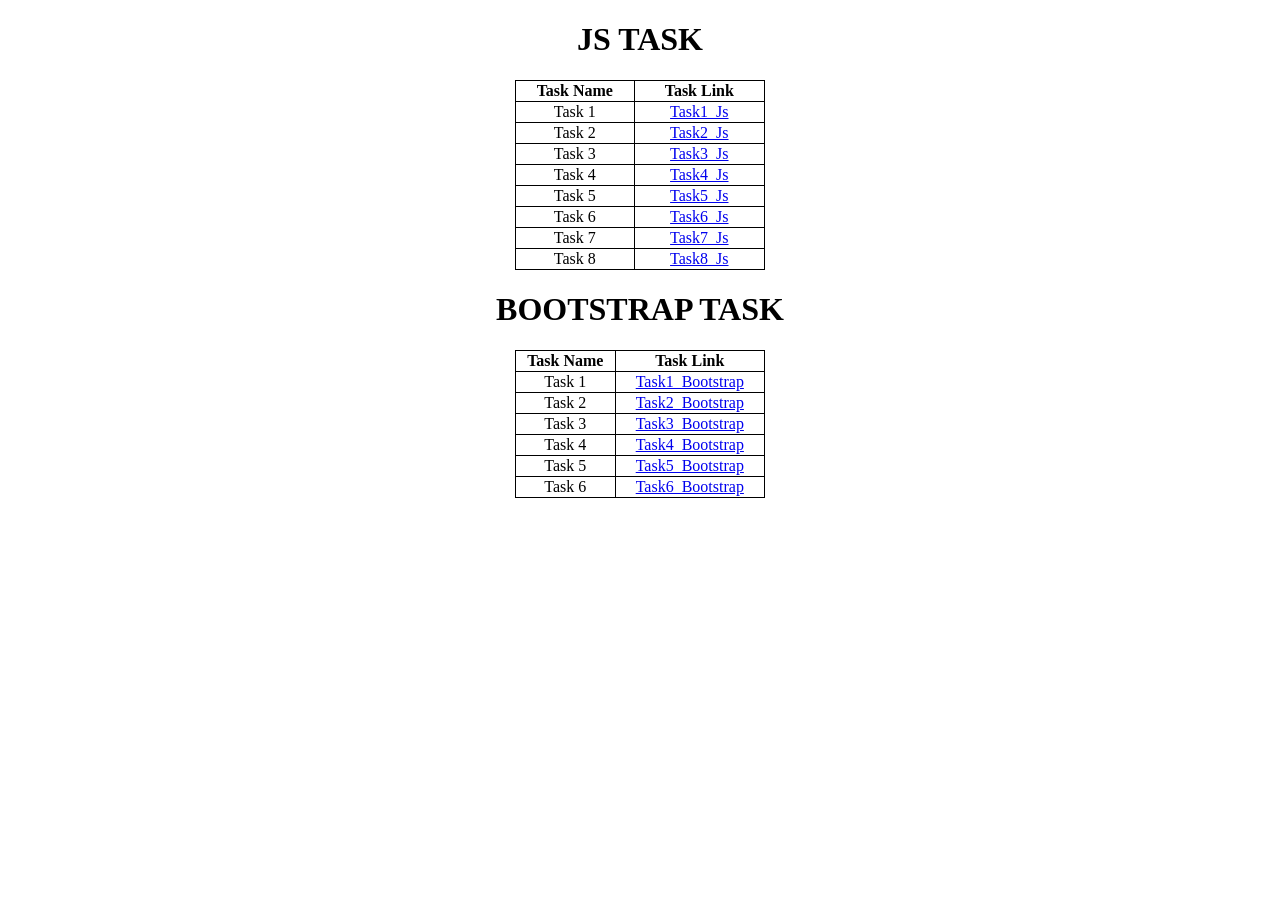
<file: index.html>
<!DOCTYPE html>
<html lang="en">
<head>
    <meta charset="UTF-8">
    <meta name="viewport" content="width=device-width, initial-scale=1.0">
    <title>Document</title>
    <style>
        table,td,tr,th{
            border: 1px solid black;
            border-collapse: collapse;
            width: 250px;
            text-align: center;
        }
        table{
            margin-right: auto;
            margin-left: auto;
        }
        h1{
            text-align: center;
        }
    </style>
</head>
<body>
    <h1>JS TASK</h1>
    <table>
        <tr>
            <th>Task Name</th>
            <th>Task Link</th>
        </tr>
        <tr>
            <td>Task 1</td>
            <td><a href="JS_task1.html">Task1_Js</a></td> 
        </tr>
        <tr>
            <td>Task 2</td>
            <td><a href="JS_task2.html">Task2_Js</a></td>
        </tr>
        <tr>
            <td>Task 3</td>
            <td><a href="JS_task3.html">Task3_Js</a></td>
        </tr>
        <tr>
            <td>Task 4</td>
            <td><a href="JS_task4.html">Task4_Js</a></td>
        </tr>
        <tr>
            <td>Task 5</td>
            <td><a href="JS_task5.html">Task5_Js</a></td>
        </tr>
        <tr>
            <td>Task 6</td>
            <td><a href="JS_task6.html">Task6_Js</a></td>
        </tr>
        <tr>
            <td>Task 7</td>
            <td><a href="JS_task7.html">Task7_Js</a></td>
        </tr>
        <tr>
            <td>Task 8</td>
            <td><a href="JS_task8.html">Task8_Js</a></td>
        </tr>

    </table>

    <h1>BOOTSTRAP TASK</h1>
    <table>
        <tr>
            <th>Task Name</th>
            <th>Task Link</th>
        </tr>
        <tr>
            <td>Task 1</td>
            <td><a href="Bt_Task1.html">Task1_Bootstrap</a></td>
        </tr>
        <tr>
            <td>Task 2</td>
            <td><a href="builder.html">Task2_Bootstrap</a></td>
        </tr>
        <tr>
            <td>Task 3</td>
            <td><a href="bs_3.html">Task3_Bootstrap</a></td>
        </tr>
        <tr>
            <td>Task 4</td>
            <td><a href="bs_4.html">Task4_Bootstrap</a></td>
        </tr>
        <tr>
            <td>Task 5</td>
            <td><a href="task5.html">Task5_Bootstrap</a></td>
        </tr>
        <tr>
            <td>Task 6</td>
            <td><a href="task6.html">Task6_Bootstrap</a></td>
        </tr>
        <tr>

    </table>





    
</body>
</html>
</file>
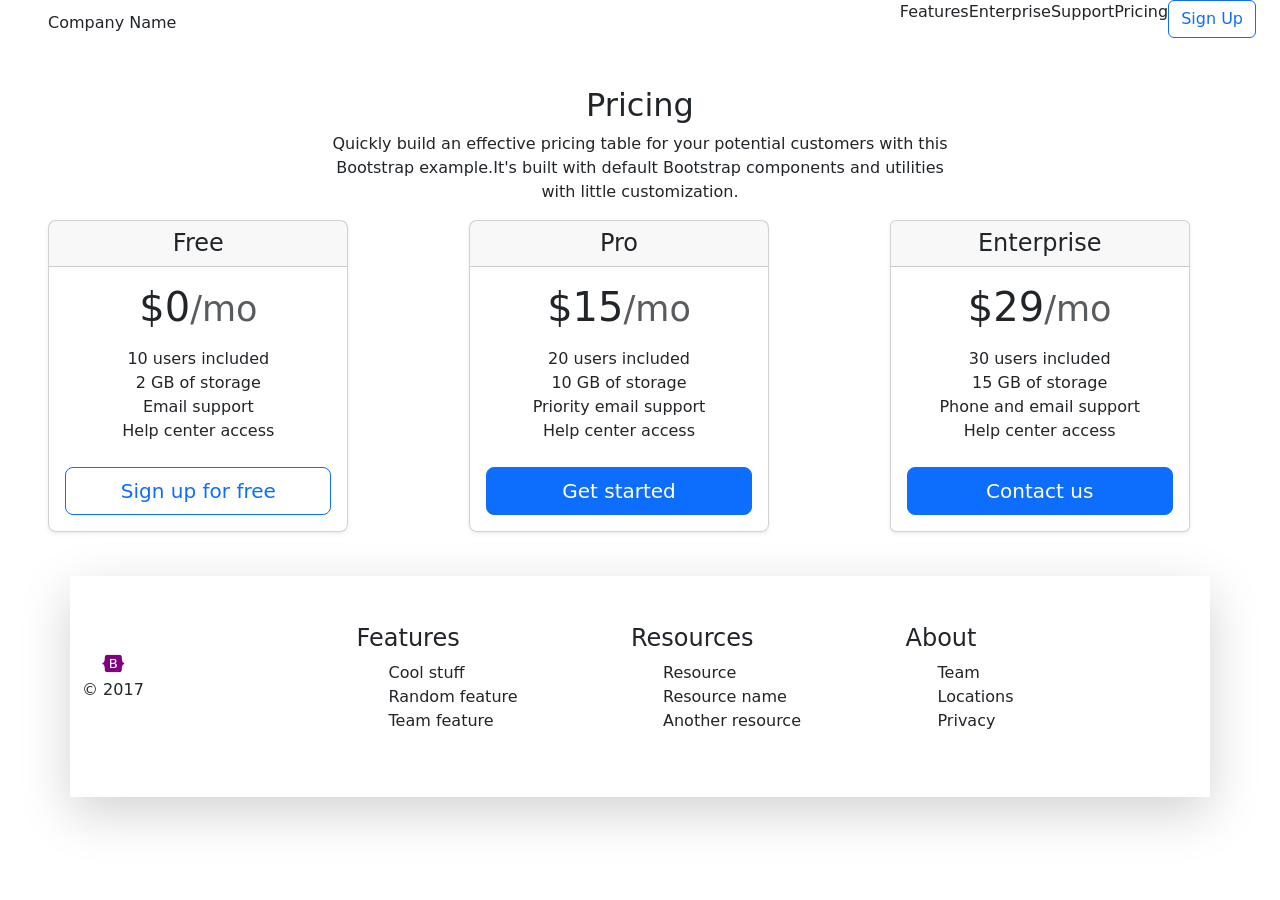
<file: bs_3.html>
<!DOCTYPE html>
<html lang="en">
  <head>
    <meta charset="UTF-8" />
    <meta name="viewport" content="width=device-width, initial-scale=1.0" />
    <meta http-equiv="X-UA-Compatible" content="ie=edge" />
    <link
      href="https://cdn.jsdelivr.net/npm/bootstrap@5.0.2/dist/css/bootstrap.min.css"
      rel="stylesheet"
      integrity="sha384-EVSTQN3/azprG1Anm3QDgpJLIm9Nao0Yz1ztcQTwFspd3yD65VohhpuuCOmLASjC"
      crossorigin="anonymous"
    />
    <link
      rel="stylesheet"
      href="https://cdnjs.cloudflare.com/ajax/libs/font-awesome/6.4.2/css/all.min.css"
      integrity="sha512-z3gLpd7yknf1YoNbCzqRKc4qyor8gaKU1qmn+CShxbuBusANI9QpRohGBreCFkKxLhei6S9CQXFEbbKuqLg0DA=="
      crossorigin="anonymous"
      referrerpolicy="no-referrer"
    />
    <script
      src="https://cdn.jsdelivr.net/npm/bootstrap@5.0.2/dist/js/bootstrap.bundle.min.js"
      integrity="sha384-aMrcW6ZMFYlzcLA8Nl+NtUVF0sA7MsXsP1UyJoMp4YLEuNSfAP+JcXn/tWtIaxVXM"
      crossorigin="anonymous"
    ></script>
    <title>Task-3</title>
    <style>
      .row {
        margin-right: 30px;
      }
      .col {
        width: 300px;
      }
      .card {
        width: 300px;
      }
      footer {
        margin-top: 20px;
      }
      i {
        margin-top: 30px;
        margin-left: 20px;
        font-size: 20px;
        color: purple;
      }
    </style>
  </head>
  <body>
    <div class="d-flex flex-column flex-md-row align-items-center pb-3 mb-4">
      <a
        href="/"
        class="d-flex align-items-center text-dark text-decoration-none mx-4"
      >
        <a class="navbar-brand text-dark" href="#">Company Name</a>
      </a>
      <nav class="d-inline-flex mt-5 mt-md-0 ms-md-auto mx-4 my-2">
        <a class="nav-link text-dark" href="#">Features</a>
        <a class="nav-link text-dark" href="#">Enterprise</a>
        <a class="nav-link text-dark" href="#">Support</a>
        <a class="nav-link text-dark" href="#">Pricing</a>
        <form class="d-flex">
          <button class="btn btn-outline-primary" type="submit">
            Sign Up
          </button>
        </form>
      </nav>
    </div>
    <center>
      <h2>Pricing</h2>
      <p>
        Quickly build an effective pricing table for your potential customers
        with this <br />Bootstrap example.It's built with default Bootstrap
        components and utilities <br />with little customization.
      </p>
      <!-- till here -->
      <div class="row">
        <div class="col">
          <div class="card mb-4 rounded-3 shadow-sm">
            <div class="card-header">
              <h4 class="my-0 fw-normal">Free</h4>
            </div>
            <div class="card-body">
              <h1 class="card-title pricing-card-title">
                $0<small class="text-muted fw-light">/mo</small>
              </h1>
              <ul class="list-unstyled mt-3 mb-4">
                <li>10 users included</li>
                <li>2 GB of storage</li>
                <li>Email support</li>
                <li>Help center access</li>
              </ul>
              <button
                type="button"
                class="w-100 btn btn-lg btn-outline-primary"
              >
                Sign up for free
              </button>
            </div>
          </div>
        </div>
        <div class="col">
          <div class="card mb-4 rounded-3 shadow-sm">
            <div class="card-header">
              <h4 class="my-0 fw-normal">Pro</h4>
            </div>
            <div class="card-body">
              <h1 class="card-title pricing-card-title">
                $15<small class="text-muted fw-light">/mo</small>
              </h1>
              <ul class="list-unstyled mt-3 mb-4">
                <li>20 users included</li>
                <li>10 GB of storage</li>
                <li>Priority email support</li>
                <li>Help center access</li>
              </ul>
              <button type="button" class="w-100 btn btn-lg btn-primary">
                Get started
              </button>
            </div>
          </div>
        </div>
        <div class="col">
          <div class="card mb-4 shadow-sm">
            <div class="card-header">
              <h4 class="my-0 fw-normal">Enterprise</h4>
            </div>
            <div class="card-body">
              <h1 class="card-title pricing-card-title">
                $29<small class="text-muted fw-light">/mo</small>
              </h1>
              <ul class="list-unstyled mt-3 mb-4">
                <li>30 users included</li>
                <li>15 GB of storage</li>
                <li>Phone and email support</li>
                <li>Help center access</li>
              </ul>
              <button type="button" class="w-100 btn btn-lg btn-primary">
                Contact us
              </button>
            </div>
          </div>
        </div>
      </div>
    </center>
    <footer>
      <div class="container shadow-lg">
        <div class="row">
          <div class="col-3 my-5">
            <i class="fa-brands fa-bootstrap"></i>
            <p>&copy; 2017</p>
          </div>
          <div class="col-3 my-5">
            <h4>Features</h4>
            <ul>
              <li class="list-unstyled">Cool stuff</li>
              <li class="list-unstyled">Random feature</li>
              <li class="list-unstyled">Team feature</li>
            </ul>
          </div>
          <div class="col-3 my-5">
            <h4>Resources</h4>
            <ul>
              <li class="list-unstyled">Resource</li>
              <li class="list-unstyled">Resource name</li>
              <li class="list-unstyled">Another resource</li>
            </ul>
          </div>
          <div class="col-3 my-5">
            <h4>About</h4>
            <ul>
              <li class="list-unstyled">Team</li>
              <li class="list-unstyled">Locations</li>
              <li class="list-unstyled">Privacy</li>
            </ul>
          </div>
        </div>
      </div>
    </footer>
  </body>
</html>
</file>
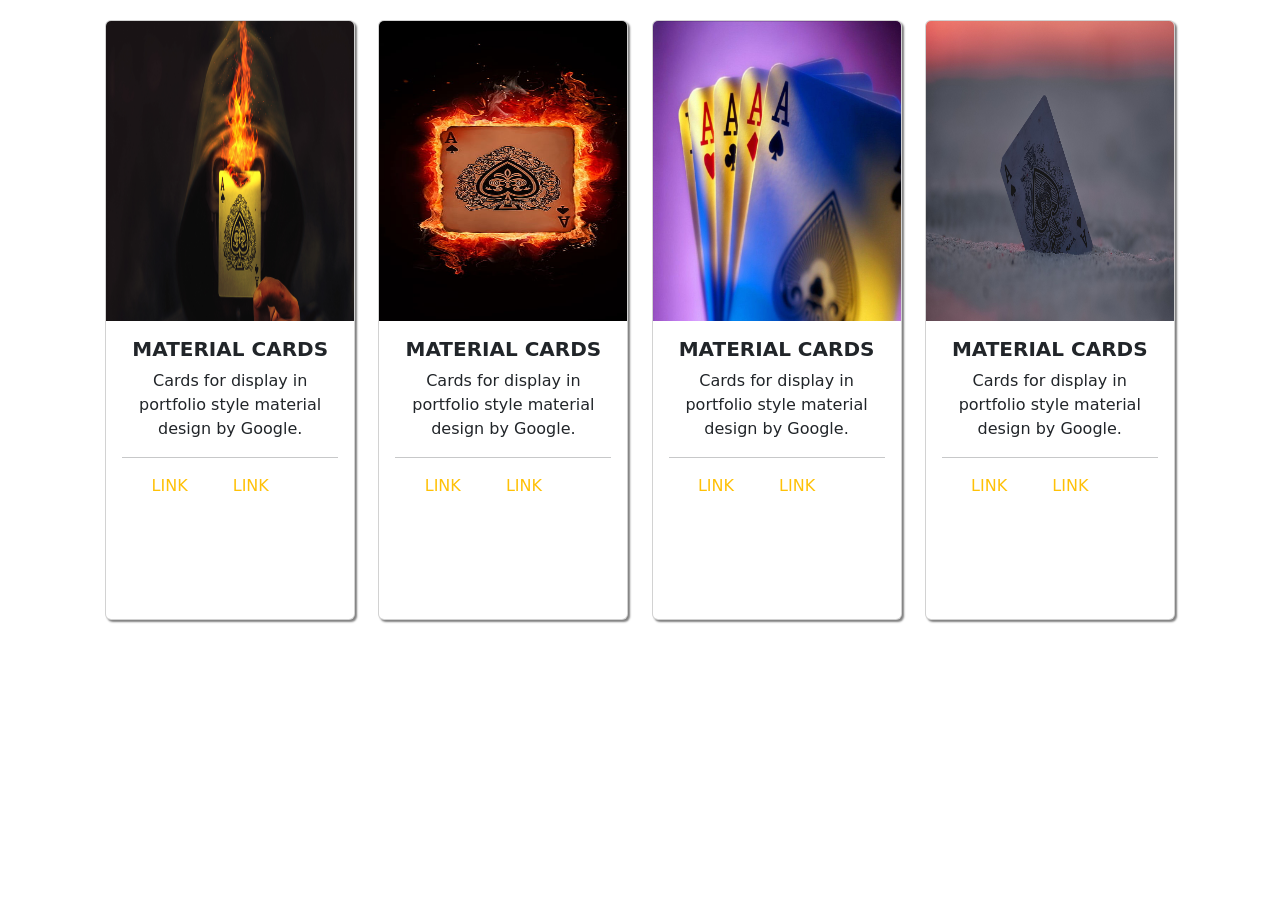
<file: bs_4.html>
<!DOCTYPE html>
<html lang="en">
  <head>
    <meta charset="UTF-8" />
    <meta name="viewport" content="width=device-width, initial-scale=1.0" />
    <meta http-equiv="X-UA-Compatible" content="ie=edge" />
    <link
      href="https://cdn.jsdelivr.net/npm/bootstrap@5.0.2/dist/css/bootstrap.min.css"
      rel="stylesheet"
      integrity="sha384-EVSTQN3/azprG1Anm3QDgpJLIm9Nao0Yz1ztcQTwFspd3yD65VohhpuuCOmLASjC"
      crossorigin="anonymous"
    />
    <link
      rel="stylesheet"
      href="https://cdnjs.cloudflare.com/ajax/libs/font-awesome/6.4.2/css/all.min.css"
      integrity="sha512-z3gLpd7yknf1YoNbCzqRKc4qyor8gaKU1qmn+CShxbuBusANI9QpRohGBreCFkKxLhei6S9CQXFEbbKuqLg0DA=="
      crossorigin="anonymous"
      referrerpolicy="no-referrer"
    />
    <script
      src="https://cdn.jsdelivr.net/npm/bootstrap@5.0.2/dist/js/bootstrap.bundle.min.js"
      integrity="sha384-MrcW6ZMFYlzcLA8Nl+NtUVF0sA7MsXsP1UyJoMp4YLEuNSfAP+JcXn/tWtIaxVXM"
      crossorigin="anonymous"
    ></script>
    <title>Task-4</title>
    <style>
      body {
        margin-top: 20px;
      }
      a {
        text-decoration: none;
        margin-right: 40px;
      }
      .container {
        display: flex;
        justify-content: space-evenly;
      }
      .card {
        box-shadow: 2px 2px 2px gray;
      }
      .card:hover {
        box-shadow: 2px 2px 10px rgba(29, 27, 27, 0.8);
      }
    </style>
  </head>
  <body>
    <div class="container">
      <div class="card text-center" style="width: 250px; height: 600px;">
        <img src="photo1.jpg" height="300" class="card-img-top" alt="..." />
        <div class="card-body">
          <h5 class="card-title"><b>MATERIAL CARDS</b></h5>
          <p class="card-text-center">
            Cards for display in portfolio style material design by Google.
          </p>
          <hr class="divider" />
          <a href="#" class="text-warning">LINK</a>
          <a href="#" class="text-warning">LINK</a>
        </div>
      </div>

      <div class="card text-center" style="width: 250px; height: 600px;">
        <img src="photo2.jpg" height="300" class="card-img-top" alt="..." />
        <div class="card-body">
          <h5 class="card-title"><b>MATERIAL CARDS</b></h5>
          <p class="card-text-center">
            Cards for display in portfolio style material design by Google.
          </p>
          <hr class="divider" />
          <a href="#" class="text-warning">LINK</a>
          <a href="#" class="text-warning">LINK</a>
        </div>
      </div>

      <div class="card text-center" style="width: 250px; height: 600px;">
        <img src="photo3.jpg" height="300" class="card-img-top" alt="..." />
        <div class="card-body">
          <h5 class="card-title"><b>MATERIAL CARDS</b></h5>
          <p class="card-text-center">
            Cards for display in portfolio style material design by Google.
          </p>
          <hr class="divider" />
          <a href="#" class="text-warning">LINK</a>
          <a href="#" class="text-warning">LINK</a>
        </div>
      </div>
      <div class="card text-center" style="width: 250px; height: 600px;">
        <img src="photo4.jpg" height="300" class="card-img-top" alt="..." />
        <div class="card-body">
          <h5 class="card-title"><b>MATERIAL CARDS</b></h5>
          <p class="card-text-center">
            Cards for display in portfolio style material design by Google.
          </p>
          <hr class="divider" />
          <a href="#" class="text-warning">LINK</a>
          <a href="#" class="text-warning">LINK</a>
        </div>
      </div>
    </div>
  </body>
</html>
</file>
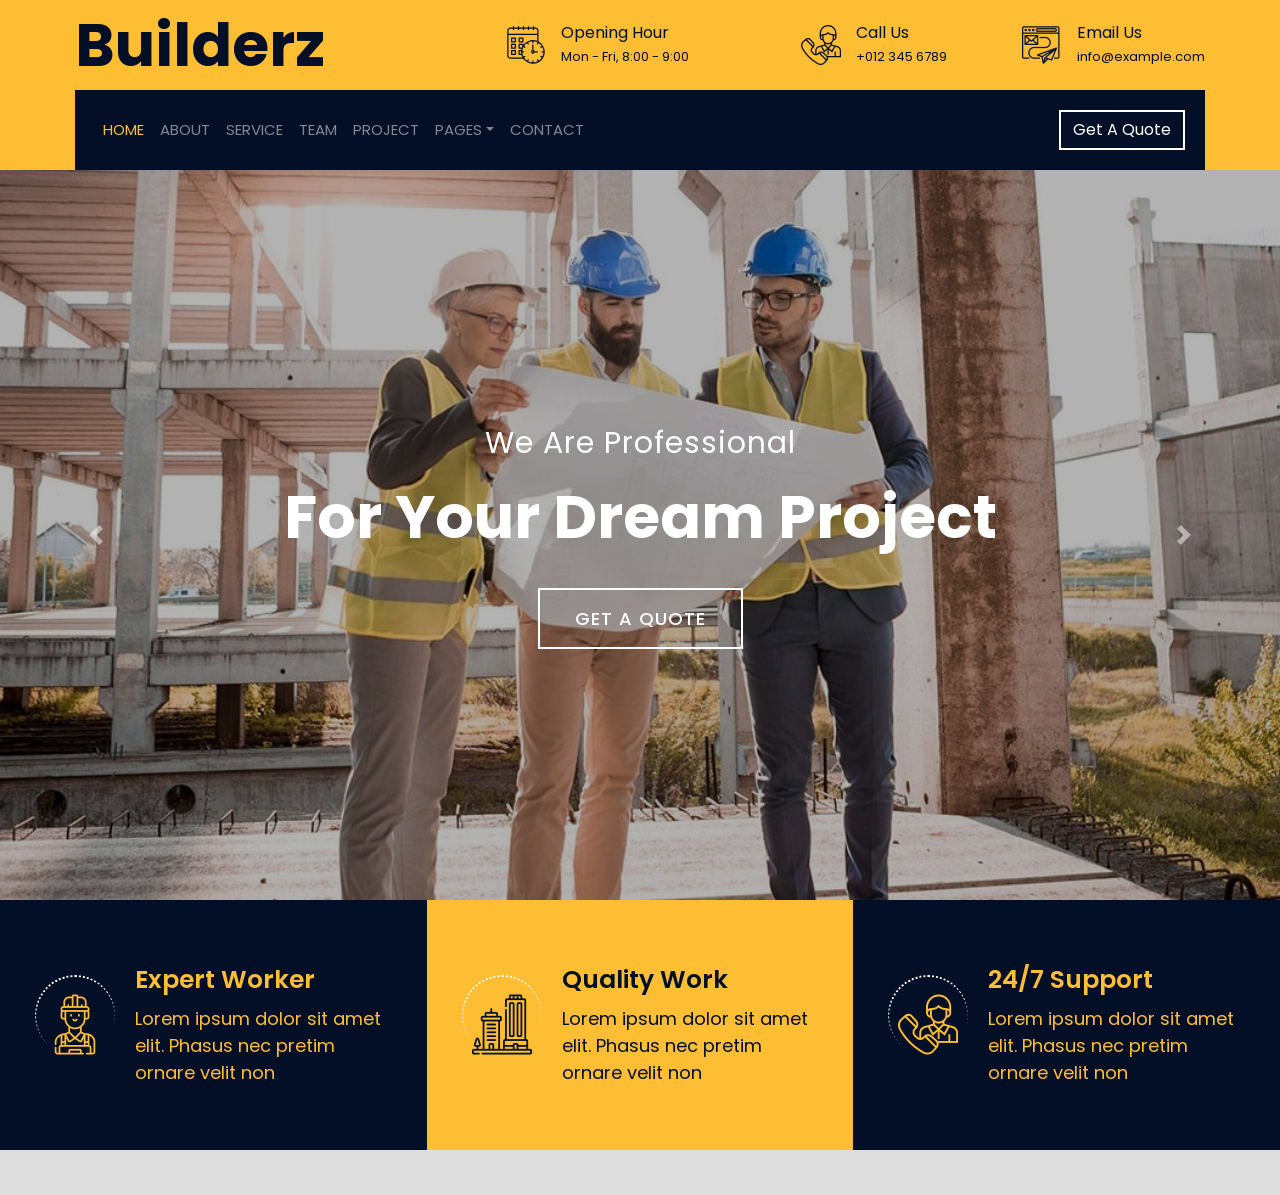
<file: builder.html>
<!DOCTYPE html>
<html lang="en">
    <head>
        <meta charset="utf-8">
        <title>Builderz - Construction Company Website Template</title>
        <meta content="width=device-width, initial-scale=1.0" name="viewport">
        <meta content="Construction Company Website Template" name="keywords">
        <meta content="Construction Company Website Template" name="description">


        <!-- Google Font -->
        <link href="https://fonts.googleapis.com/css2?family=Poppins:wght@100;200;300;400;500;600;700;800;900&display=swap" rel="stylesheet">

        <!-- CSS Libraries -->
        <link href="https://stackpath.bootstrapcdn.com/bootstrap/4.4.1/css/bootstrap.min.css" rel="stylesheet">
        <link href="https://cdnjs.cloudflare.com/ajax/libs/font-awesome/5.10.0/css/all.min.css" rel="stylesheet">
        <link href="lib/flaticon/font/flaticon.css" rel="stylesheet"> 
        <link href="lib/animate/animate.min.css" rel="stylesheet">
        <link href="lib/owlcarousel/assets/owl.carousel.min.css" rel="stylesheet">
        <link href="lib/lightbox/css/lightbox.min.css" rel="stylesheet">
        <link href="lib/slick/slick.css" rel="stylesheet">
        <link href="lib/slick/slick-theme.css" rel="stylesheet">

        <!-- Template Stylesheet -->
        <link href="css/style.css" rel="stylesheet">
    </head>

    <body>
        <div class="wrapper">
            <!-- Top Bar Start -->
            <div class="top-bar">
                <div class="container-fluid">
                    <div class="row align-items-center">
                        <div class="col-lg-4 col-md-12">
                            <div class="logo">
                                <a href="index.html">
                                    <h1>Builderz</h1>
                                    <!-- <img src="img/logo.jpg" alt="Logo"> -->
                                </a>
                            </div>
                        </div>
                        <div class="col-lg-8 col-md-7 d-none d-lg-block">
                            <div class="row">
                                <div class="col-4">
                                    <div class="top-bar-item">
                                        <div class="top-bar-icon">
                                            <i class="flaticon-calendar"></i>
                                        </div>
                                        <div class="top-bar-text">
                                            <h3>Opening Hour</h3>
                                            <p>Mon - Fri, 8:00 - 9:00</p>
                                        </div>
                                    </div>
                                </div>
                                <div class="col-4">
                                    <div class="top-bar-item">
                                        <div class="top-bar-icon">
                                            <i class="flaticon-call"></i>
                                        </div>
                                        <div class="top-bar-text">
                                            <h3>Call Us</h3>
                                            <p>+012 345 6789</p>
                                        </div>
                                    </div>
                                </div>
                                <div class="col-4">
                                    <div class="top-bar-item">
                                        <div class="top-bar-icon">
                                            <i class="flaticon-send-mail"></i>
                                        </div>
                                        <div class="top-bar-text">
                                            <h3>Email Us</h3>
                                            <p>info@example.com</p>
                                        </div>
                                    </div>
                                </div>
                            </div>
                        </div>
                    </div>
                </div>
            </div>
            <!-- Top Bar End -->

            <!-- Nav Bar Start -->
            <div class="nav-bar">
                <div class="container-fluid">
                    <nav class="navbar navbar-expand-lg bg-dark navbar-dark">
                        <a href="#" class="navbar-brand">MENU</a>
                        <button type="button" class="navbar-toggler" data-toggle="collapse" data-target="#navbarCollapse">
                            <span class="navbar-toggler-icon"></span>
                        </button>

                        <div class="collapse navbar-collapse justify-content-between" id="navbarCollapse">
                            <div class="navbar-nav mr-auto">
                                <a href="index.html" class="nav-item nav-link active">Home</a>
                                <a href="index.html" class="nav-item nav-link">About</a>
                                <a href="index.html" class="nav-item nav-link">Service</a>
                                <a href="index.html" class="nav-item nav-link">Team</a>
                                <a href="index.html" class="nav-item nav-link">Project</a>
                                <div class="nav-item dropdown">
                                    <a href="#" class="nav-link dropdown-toggle" data-toggle="dropdown">Pages</a>
                                    <div class="dropdown-menu">
                                        <a href="index.html" class="dropdown-item">Blog Page</a>
                                        <a href="index.html" class="dropdown-item">Single Page</a>
                                    </div>
                                </div>
                                <a href="index.html" class="nav-item nav-link">Contact</a>
                            </div>
                            <div class="ml-auto">
                                <a class="btn" href="#">Get A Quote</a>
                            </div>
                        </div>
                    </nav>
                </div>
            </div>
            <!-- Nav Bar End -->


            <!-- Carousel Start -->
            <div id="carousel" class="carousel slide" data-ride="carousel">
                
                <div class="carousel-inner">
                    <div class="carousel-item active">
                        <img src="img/image.jpg" alt="Carousel Image">
                        <div class="carousel-caption">
                            <p class="animated fadeInRight">We Are Professional</p>
                            <h1 class="animated fadeInLeft">For Your Dream Project</h1>
                            <a class="btn animated fadeInUp" href="https://htmlcodex.com/construction-company-website-template">Get A Quote</a>
                        </div>
                    </div>

                </div>

                <a class="carousel-control-prev" href="#carousel" role="button" data-slide="prev">
                    <span class="carousel-control-prev-icon" aria-hidden="true"></span>
                    <span class="sr-only">Previous</span>
                </a>
                <a class="carousel-control-next" href="#carousel" role="button" data-slide="next">
                    <span class="carousel-control-next-icon" aria-hidden="true"></span>
                    <span class="sr-only">Next</span>
                </a>
            </div>
            <!-- Carousel End -->


            <!-- Feature Start-->
            <div class="feature wow fadeInUp" data-wow-delay="0.1s">
                <div class="container-fluid">
                    <div class="row align-items-center">
                        <div class="col-lg-4 col-md-12">
                            <div class="feature-item">
                                <div class="feature-icon">
                                    <i class="flaticon-worker"></i>
                                </div>
                                <div class="feature-text">
                                    <h3>Expert Worker</h3>
                                    <p>Lorem ipsum dolor sit amet elit. Phasus nec pretim ornare velit non</p>
                                </div>
                            </div>
                        </div>
                        <div class="col-lg-4 col-md-12">
                            <div class="feature-item">
                                <div class="feature-icon">
                                    <i class="flaticon-building"></i>
                                </div>
                                <div class="feature-text">
                                    <h3>Quality Work</h3>
                                    <p>Lorem ipsum dolor sit amet elit. Phasus nec pretim ornare velit non</p>
                                </div>
                            </div>
                        </div>
                        <div class="col-lg-4 col-md-12">
                            <div class="feature-item">
                                <div class="feature-icon">
                                    <i class="flaticon-call"></i>
                                </div>
                                <div class="feature-text">
                                    <h3>24/7 Support</h3>
                                    <p>Lorem ipsum dolor sit amet elit. Phasus nec pretim ornare velit non</p>
                                </div>
                            </div>
                        </div>
                    </div>
                </div>
            </div>
            <!-- Feature End-->
    </body>
</html>
</file>
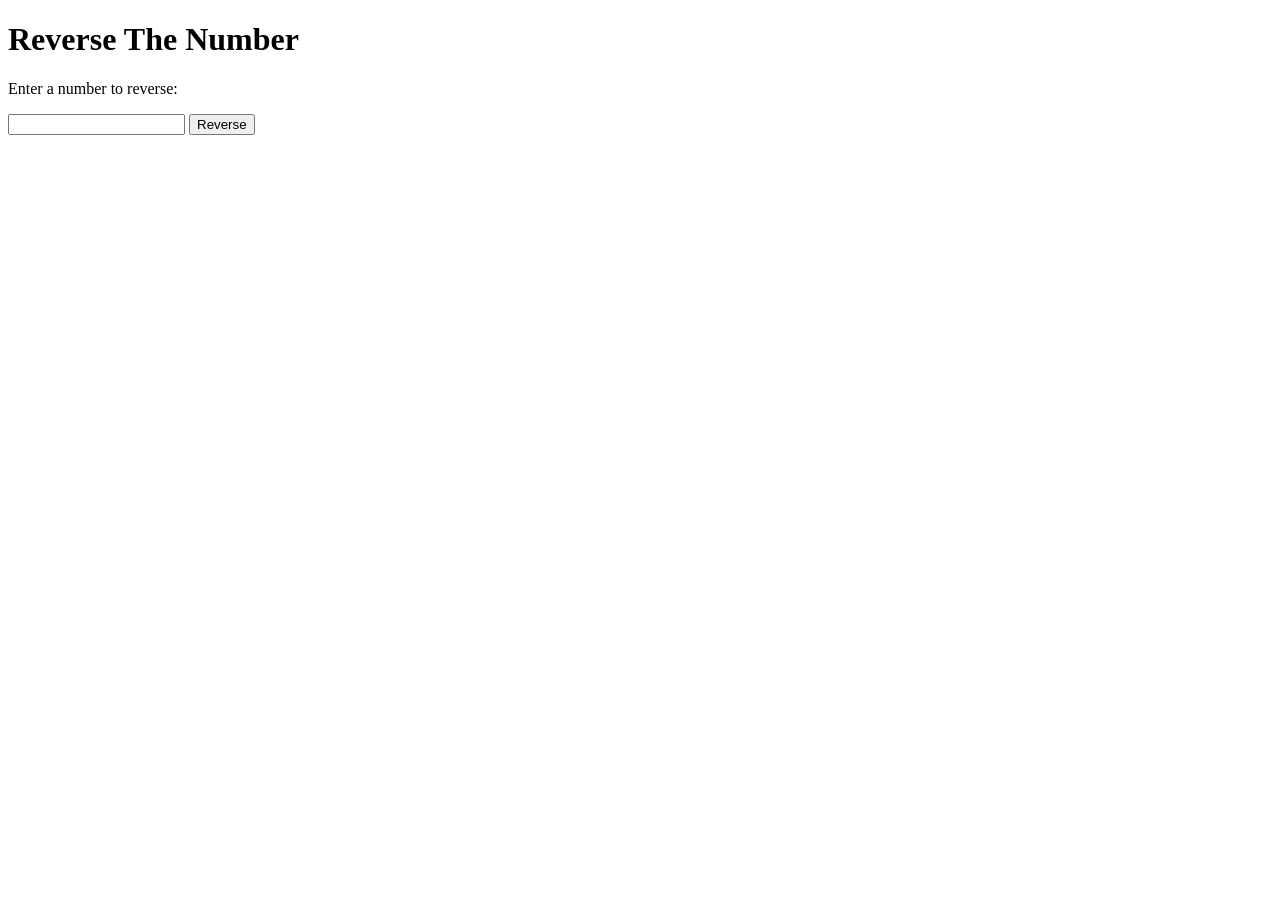
<file: JS_task1.html>
<!--html to reverse the number-->
<!DOCTYPE html>
<html lang="en">
<head>
  <meta charset="UTF-8">
  <meta name="viewport" content="width=device-width, initial-scale=1.0">
  <title>Reverse the number</title>
  <script>
    function reverseNumber(){
      //get the input number
      const inputNumber = document.getElementById("numberInput").value;
      //convert the number to string, split it, reverse it, and join it back into a string
      const reversedNumber = inputNumber.toString().split('').reverse().join('');
      //check if the input is valid or not
      if(inputNumber == ""){
        document.getElementById("result").innerHTML = "Please enter a number";
      }else{
        //display the reversed number
        document.getElementById("result").innerHTML = "Reversed Number: " + reversedNumber;
      }
  
    }
  </script>
</head>
<body>
  <h1>Reverse The Number</h1>
  <p>Enter a number to reverse:</p>
  <input type="number" id="numberInput">
  <button onclick="reverseNumber()">Reverse</button>
  <p id="result"></p>
</body>
</html>
</file>
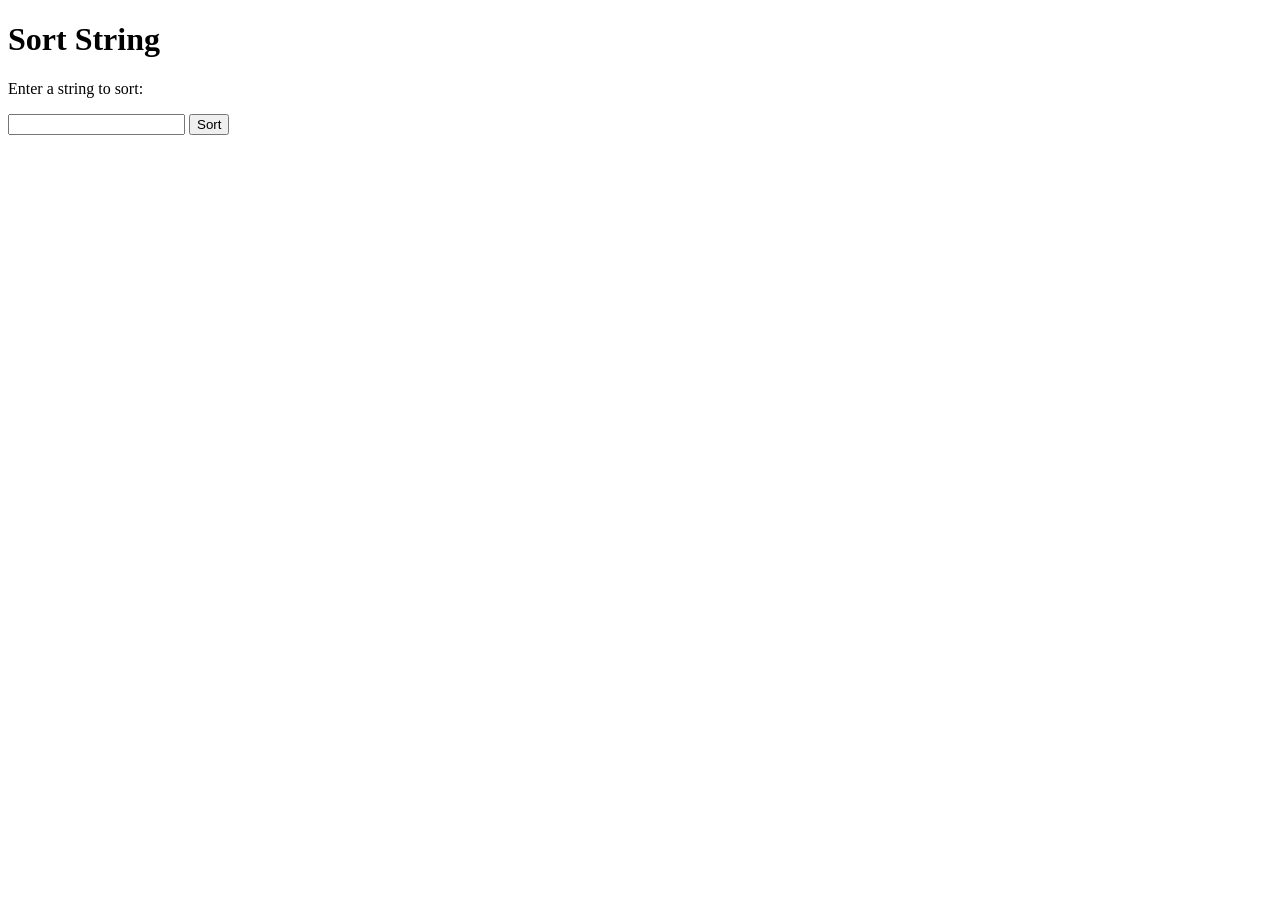
<file: JS_task2.html>
<!DOCTYPE html>
<html>
<head>
  <title>Sort String</title>
  <script>
    function sortString() {
      // Get the input string
      const inputString = document.getElementById("stringInput").value;

      // Convert the string to an array of characters, sort it, and join it back into a string
      const sortedString = inputString.split('').sort().join('');

      // Display the sorted string
      document.getElementById("result").innerHTML = "Sorted String: " + sortedString;
    }
  </script>
</head>
<body>
  <h1>Sort String</h1>
  <p>Enter a string to sort:</p>
  <input type="text" id="stringInput">
  <button onclick="sortString()">Sort</button>
  <p id="result"></p>
</body>
</html>
</file>
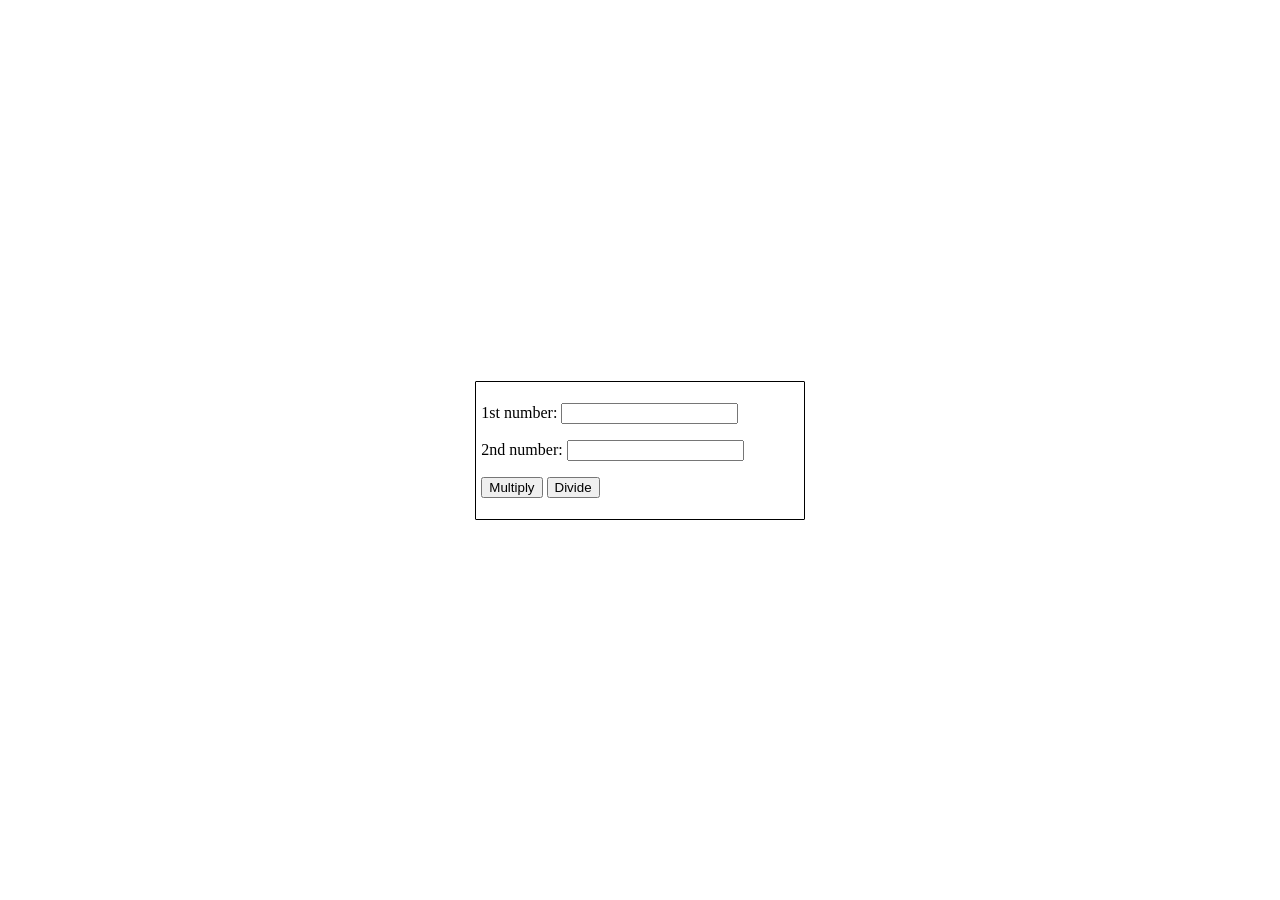
<file: JS_task3.html>
<!DOCTYPE html>
<html>
<head>
  <title>Multiplication and Division Calculator</title>
  <style>
    body {
      display: flex;
      justify-content: center;
      align-items: center;
      height: 100vh;
      margin: 0;
    }

    #calculator {
      text-align: left;
      padding: 5px 40px 5px 5px; /* Adjust the right padding (40px) as needed */
      border: 1px solid black;
      border-radius: 1px;
      background-color: white;
    }

    #calculator p {
      margin-right: 20px; /* Adjust the margin as needed */
    }

    .input{
        margin-left: 100px;
    }
  </style>
  <script>
    function calculate(operation) {
      // Get the input values from the user
      const num1 = parseFloat(document.getElementById("number1").value);
      const num2 = parseFloat(document.getElementById("number2").value);

      let result;

      // Check if both input values are valid numbers
      if (!isNaN(num1) && !isNaN(num2)) {
        if (operation === 'multiply') {
          // Multiply the two numbers
          result = num1 * num2;
        } else if (operation === 'divide') {
          // Check if the second number is not zero to avoid division by zero
          if (num2 !== 0) {
            // Divide the first number by the second number
            result = num1 / num2;
          } else {
            // Handle division by zero
            result = 'Cannot divide by zero';
          }
        }
      } else {
        // Handle invalid input
        result = 'Invalid input. Please enter valid numbers.';
      }

      // Display the result
      document.getElementById("result").innerHTML = 'The result is:<br>' + result;
    }
  </script>
</head>
<body>
  <div id="calculator">
    <p>1st number: <input type="text" id="number1"></p>
    <p>2nd number: <input type="text" id="number2"></p>
    <button onclick="calculate('multiply')">Multiply</button>
    <button onclick="calculate('divide')">Divide</button>
    <p id="result"></p>
  </div>
</body>
</html>
</file>
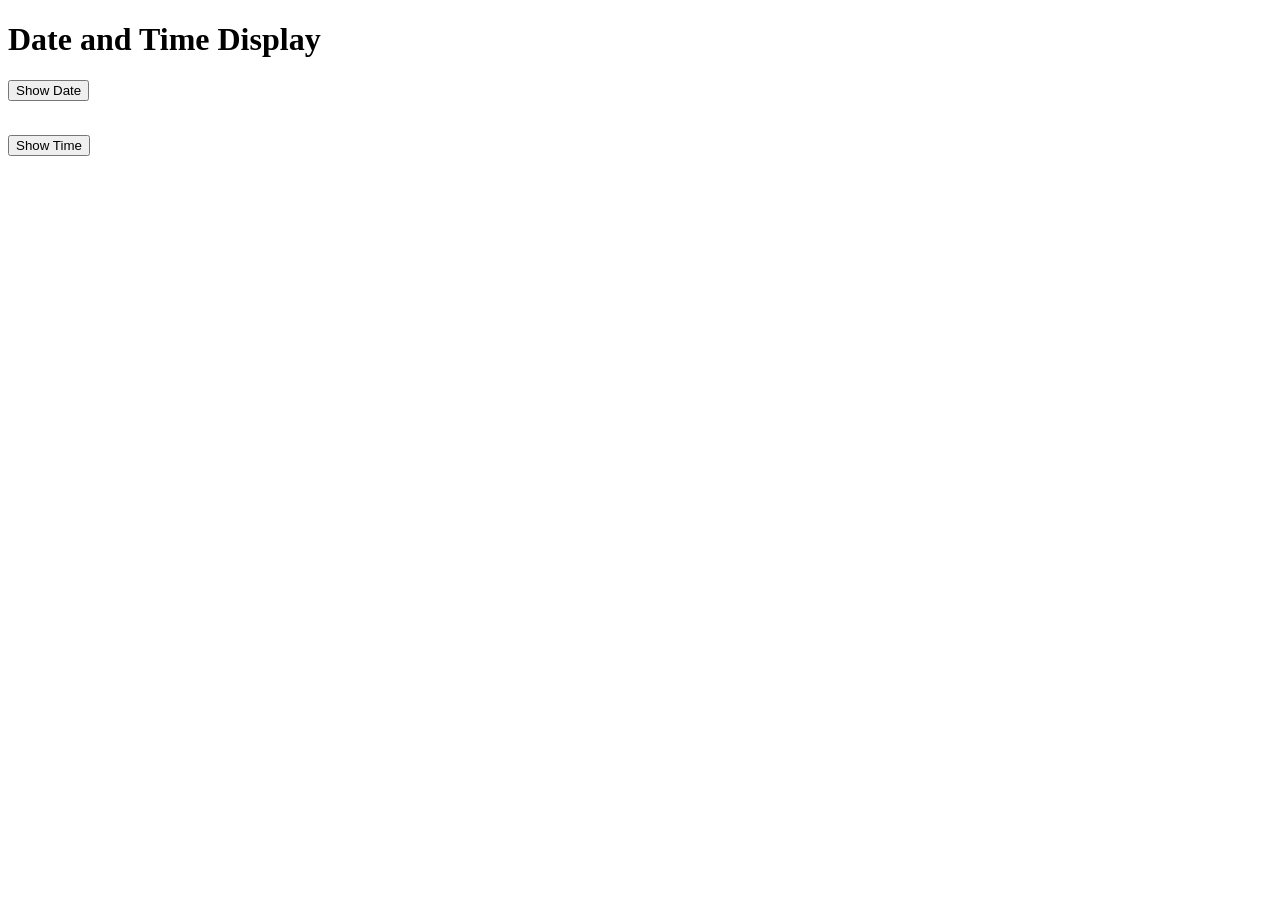
<file: JS_task4.html>
<!DOCTYPE html>
<html>
<head>
  <title>Date and Time Display</title>
  <script>
    function showDate() {
      const currentDate = new Date();
      const options = { year: 'numeric', month: '2-digit', day: '2-digit' };
      const dateText = currentDate.toLocaleDateString(undefined, options);
      document.getElementById("dateDisplay").innerHTML =dateText;
    }

    function showTime() {
      const currentTime = new Date();
      const options = {
        weekday: 'short',
        year: 'numeric',
        month: 'short',
        day: '2-digit',
        hour: '2-digit',
        minute: '2-digit',
        second: '2-digit',
        timeZoneName: 'short'
      };
      const timeText = currentTime.toLocaleDateString(undefined, options);
      document.getElementById("timeDisplay").innerHTML =timeText;
    }
  </script>
</head>
<body>
  <h1>Date and Time Display</h1>
  <button onclick="showDate()">Show Date</button>
  <p id="dateDisplay"></p><br>
  <button onclick="showTime()">Show Time</button>
  <p id="timeDisplay"></p>
</body>
</html>
</file>
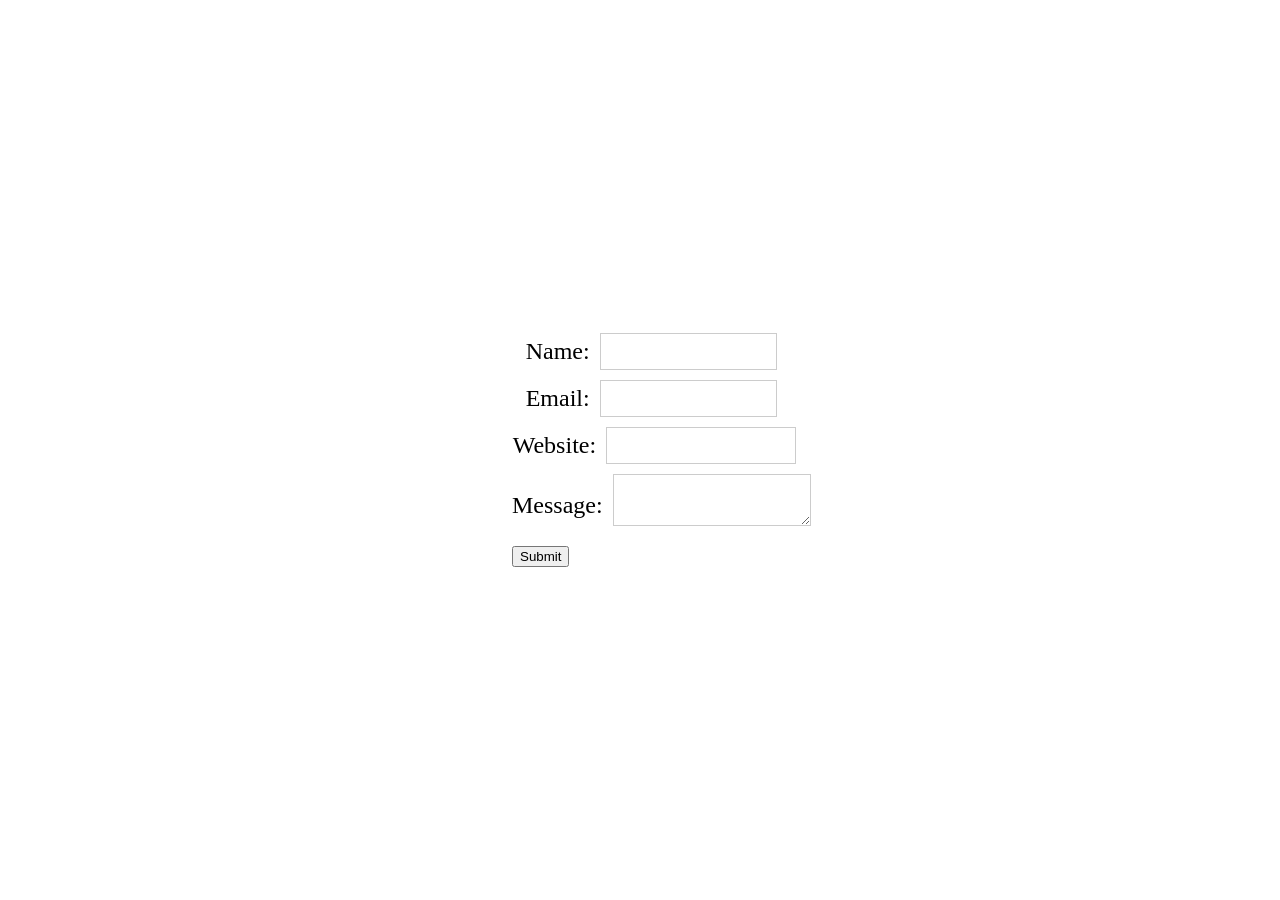
<file: JS_task5.html>
<!DOCTYPE html>
<html>
<head>
<title>Contact Form</title>
<style>
body {
  text-align: center;
  /* Center the content vertically and horizontally */
  display: flex;
  justify-content: center;
  align-items: center;
  
  /* Set the height of the body to 100% of the viewport height */
  height: 100vh;
  margin: 0;
  margin-left: 20vmax;
}

form {
  width: 50%;
  margin: 0 auto;
  display: flex;
  flex-direction: column;
  align-items: flex-start;
}

div {
  display: flex;
  flex-direction: row;
  align-items: center;
  margin-bottom: 10px;
}

label {
  flex: 1;
  text-align: right;
  font-size: x-large;
  font-family:'Times New Roman', Times, serif;
  padding-right: 10px;
}

input, textarea {
  flex: 2;
  padding: 10px;
  border: 1px solid #ccc;
  width: 100%;
}

.message.textarea {
  resize: none;
}

.error-message {
  color: red;
  font-size: smaller;
}

/* Add a CSS class to highlight input fields with errors */
.error-input {
  border: 3px solid red !important;
}

</style>
</head>
<body>
<form action="/" method="post" onsubmit="return validateForm();">

  <div>
    <label for="name">Name:</label>
    <input type="text" name="name" id="name">
    <span class="error-message" id="name-error"></span>
  </div>

  <div>
    <label for="email">Email:</label>
    <input type="email" name="email" id="email">
    <span class="error-message" id="email-error"></span>
  </div>

  <div>
    <label for="website">Website:</label>
    <input type="url" name="website" id="website">
    <span class="error-message" id="website-error"></span>
  </div>

  <div>
    <label for="message">Message:</label>
    <div class="message">
    <textarea name="message" id="message"></textarea>
    <span class="error-message" id="message-error"></span>
    </div>
  </div>

  <button type="submit">Submit</button>
</form>

<script>
function validateForm() {
  let isValid = true;

  // Reset error messages and border colors
  document.querySelectorAll('.error-message').forEach(function(element) {
    element.textContent = '';
  });
  document.querySelectorAll('input, textarea').forEach(function(element) {
    element.classList.remove('error-input');
  });

  // Name validation
  const name = document.getElementById('name').value;
  if (name.trim() === '') {
    document.getElementById('name-error').textContent = 'This field is required';
    document.getElementById('name').classList.add('error-input'); // Add error class
    isValid = false;
  }

  // Email validation
  const email = document.getElementById('email').value;
  const emailPattern = /^[a-zA-Z0-9._-]+@[a-zA-Z0-9.-]+\.[a-zA-Z]{2,4}$/;
  if (!emailPattern.test(email)) {
    document.getElementById('email-error').textContent = 'A Valid email address is required';
    document.getElementById('email').classList.add('error-input'); // Add error class
    isValid = false;
  }

  // Website validation
  const website = document.getElementById('website').value;
  if (website.trim() === '') {
    document.getElementById('website-error').textContent = 'A valid url is required';
    document.getElementById('website').classList.add('error-input'); // Add error class
    isValid = false;
  } else if (!website.startsWith('http://') && !website.startsWith('https://')) {
    document.getElementById('website-error').textContent = 'Please include http:// or https://';
    document.getElementById('website').classList.add('error-input'); // Add error class
    isValid = false;
  }

  // Message validation
  const message = document.getElementById('message').value;
  if (message.trim() === '') {
    document.getElementById('message-error').textContent = 'This field is required';
    document.getElementById('message').classList.add('error-input'); // Add error class
    isValid = false;
  }

  return isValid;
}
</script>
</body>
</html>
</file>
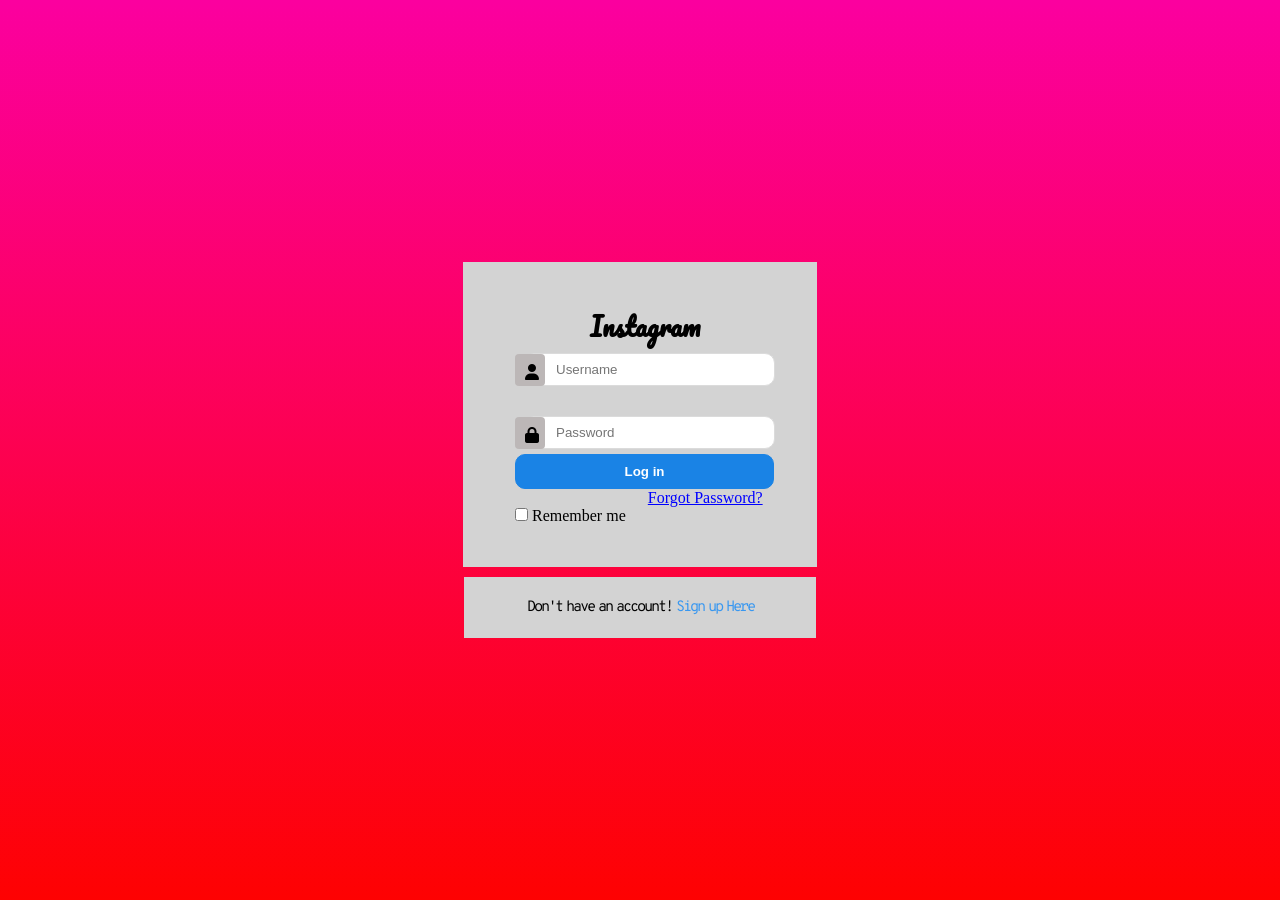
<file: JS_task6.html>
<!DOCTYPE html>
<html lang="en">
<head>
    <meta charset="UTF-8">
    <meta name="viewport" content="width=device-width, initial-scale=1.0">
    <title>Document</title>
</head>
<link rel="stylesheet" href="https://cdnjs.cloudflare.com/ajax/libs/font-awesome/6.4.2/css/all.min.css" integrity="sha512-z3gLpd7yknf1YoNbCzqRKc4qyor8gaKU1qmn+CShxbuBusANI9QpRohGBreCFkKxLhei6S9CQXFEbbKuqLg0DA==" crossorigin="anonymous" referrerpolicy="no-referrer" />
<style>
  @import url('https://fonts.googleapis.com/css2?family=Libre+Baskerville&family=Pacifico&family=Roboto+Mono:wght@100&display=swap');
    * {
  margin: 0px;
  padding: 0px;
}

body {
  margin:0;
  padding:0;
  display: flex;
  min-height: 100vh;
  align-items: center;
  justify-content: center;
  background: linear-gradient(#fb009f,#fe0202);

}

 #wrapper {
  width: 500px;
  height: 50%;
  overflow: hidden;
  border: 0px solid #000;
  margin: 50px auto;
  padding: 10px;
} 

.main-content {
  width: 250px;
  height: 40%;
  margin: 10px auto;
  background-color: lightgray;
  border: 2px solid lightgray;
  padding: 40px 50px;
}

.header {
  border: 0px solid #000;
  margin-bottom: 5px;
}


.header h1 {
font-family: 'Pacifico', cursive;
font-size: 25px;
text-transform: capitalize;
padding: 0 75px;

}

.input-1,
.input-2 {
  width: 100%;
  margin-bottom: 5px;
  padding: 8px 12px;
  border: 1px solid #dbdbdb;
  box-sizing: border-box;
  border-radius: 3px;
} 

 .overlap-text {
  position: relative;
} 

.overlap-text a {
  position: absolute;
  top: 8px;
  right: 10px;
  color: #003569;
  font-size: 14px;
  text-decoration: none;
  font-family: 'Overpass Mono', monospace;
  letter-spacing: -1px;
}

.btn {
  background-color: #1a83e5;
    border: 1px solid #1a83e5;
    height: 35px;
    padding: 6px 26px;
    width: 259px;
    color: #fff;
    font-weight: bold;
    cursor: pointer;
    border-radius: 10px
}

.sub-content {
  width: 250px;
  height: 40%;
  margin: 10px auto;
  border: 1px solid lightgray;
  padding: 20px 50px;
  background-color:lightgray;
}

.s-part {
  text-align: center;
  font-family: 'Overpass Mono', monospace;
  word-spacing: -3px;
  letter-spacing: -2px;
  font-weight: normal;
  font-size:15px;
}

.s-part a {
  text-decoration: none;
  cursor: pointer;
  color: #3897f0;
  font-family: 'Overpass Mono', monospace;
  word-spacing: -3px;
  letter-spacing: -2px;
  font-weight: normal;
}

input:focus {
    background-color: yellow;
}

.input-container {
    position: relative;
    margin-bottom: 25px;
}

.overlay-icon {
    position: absolute;
    top: 50%;
    left: 10px; 
    transform: translateY(-50%); 
    z-index: 1;
}
.box {
  width: 30px;
    height: 32px;
    margin-left: -10px;
    margin-top: -2px;
    background-color: rgb(188, 183, 183);
    border-radius: 4px;
   
}

.input-1 {
    padding-left: 30px; /* Ensure the input text does not overlap with the icon */
    width: 100%;
    border-radius: 10px;
}

.input-2 {
    padding-left: 30px; /* Ensure the input text does not overlap with the icon */
    width: 100%;
    border-radius: 10px;
}
.link{
  margin-left: 8.3rem;
  margin-bottom:-10px;
  color: blue;
}
</style>
<body>
    <link href="https://fonts.googleapis.com/css?family=Indie+Flower|Overpass+Mono" rel="stylesheet">

    <div id="wrapper">
      <div class="main-content">
          <div class="header">
              <h1>Instagram</h1>
              <link rel="preconnect" href="https://fonts.googleapis.com">
<link rel="preconnect" href="https://fonts.gstatic.com" crossorigin>
<link href="https://fonts.googleapis.com/css2?family=Libre+Baskerville&family=Pacifico&family=Roboto+Mono:wght@100&display=swap" rel="stylesheet">
          </div>
          <div class="l-part">
            <div class="input-container">
              <input type="text" placeholder="Username" style="margin-left: 10px;" class="input-1" />
              <div class="overlay-icon box"></div>
              <i class="overlay-icon fa fa-user " area-hidden="true"></i>

          </div>
          
  
          <div class="overlap-text">
            <input type="password" placeholder="Password" style="margin-left: 10px;" class="input-2" />
            <div class="overlay-icon box"></div>
            <i class="overlay-icon fa fa-lock" aria-hidden="true"></i>
          
        </div>
        
              <input type="button" value="Log in" class="btn" />
          </div>
          <a class="link" href="#">Forgot Password?</a>
          <input type="checkbox" value="lsRememberMe" id="rememberMe"> <label for="rememberMe">Remember me</label>
      </div>
      
      <div class="sub-content">
          <div class="s-part">
              Don't have an account!<a href="#"> Sign up Here</a>
          </div>
      </div>
  </div>
  
</body>
</html>
</file>
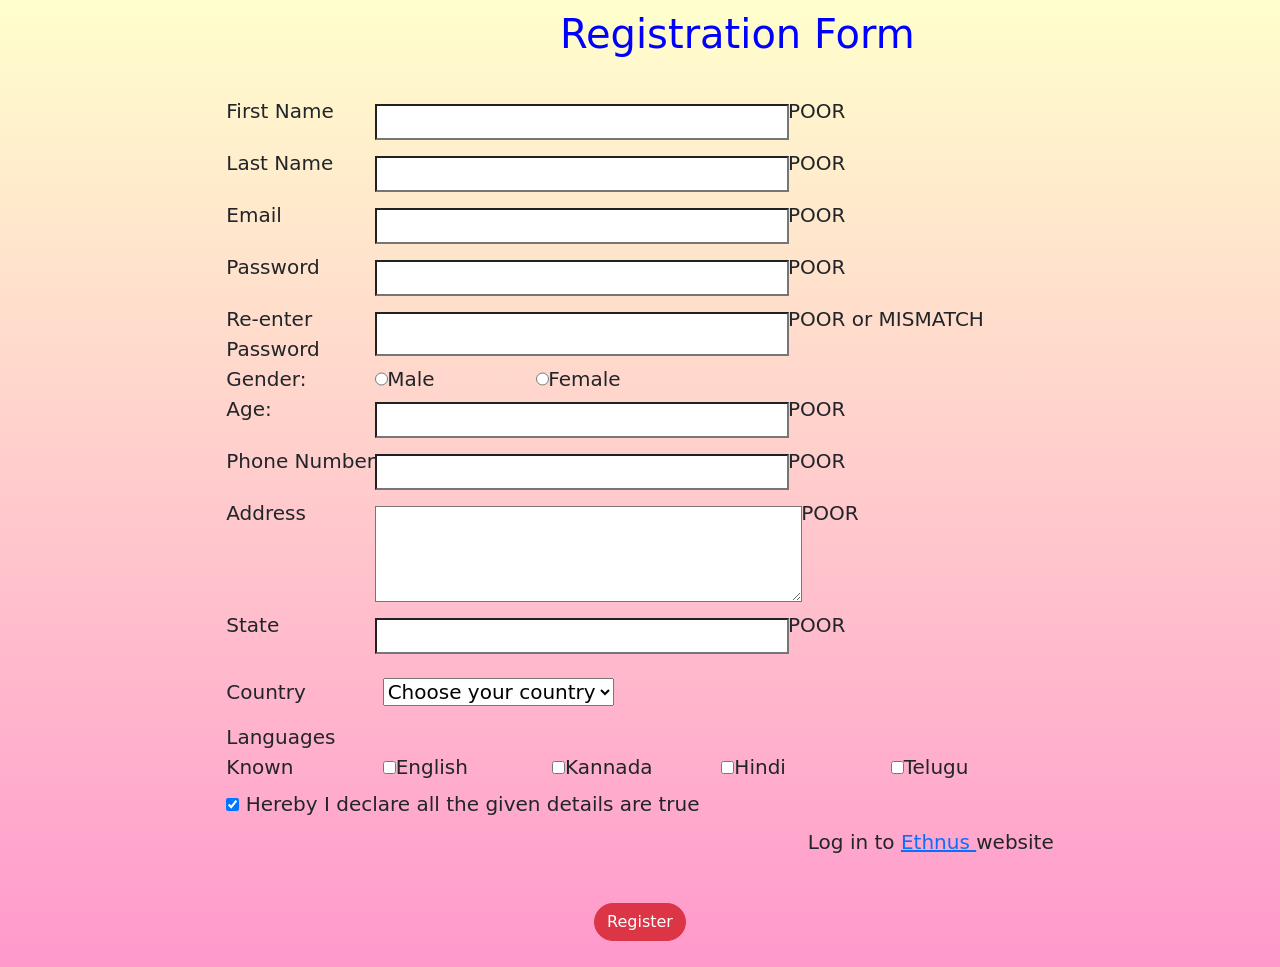
<file: JS_task8.html>
<!DOCTYPE html>
<html lang="en">
  <head>
    <meta charset="UTF-8" />
    <meta name="viewport" content="width=device-width, initial-scale=1.0" />
    <meta http-equiv="X-UA-Compatible" content="ie=edge" />
    <title>Task-8</title>
    <link
      href="https://cdn.jsdelivr.net/npm/bootstrap@5.0.2/dist/css/bootstrap.min.css"
      rel="stylesheet"
      integrity="sha384-EVSTQN3/azprG1Anm3QDgpJLIm9Nao0Yz1ztcQTwFspd3yD65VohhpuuCOmLASjC"
      crossorigin="anonymous"
    />
    <style>
      body {
        background: linear-gradient(to bottom, #ffffcc, #ff99cc);
        padding: 10px;
        font-size: 20px;
      }
      h1 {
        color: blue;
        margin-left: 550px;
      }
      label {
        width: 150px;
        display: inline-block;
      }
      input[type="text"],
      input[type="textarea"],
      input[type="password"] {
        width: 50%;
      }
      .container {
        display: flex;
        justify-content: center;
        align-items: center;
        flex-direction: column;
      }

      .login-link {
        text-align: right;
      }
      .btn {
        color: white;
        border-radius: 50px;
        align-content: center;
      }
    </style>
  </head>
  <body>
    <h1>Registration Form</h1>
    <br />
    <div class="container">
      <form>
        <div class="input-group">
          <label for="para">First Name</label>
          <input
            class="my-2"
            id="fname"
            type="text"
            onkeyup="checkStrengthfname()"
          />
          <span id="fmsg">POOR</span>
        </div>

        <div class="input-group">
          <label for="para">Last Name</label>
          <input
            class="my-2"
            id="lname"
            type="text"
            onkeyup="checkStrengthlname()"
          />
          <span id="lmsg">POOR</span>
        </div>

        <div class="input-group">
          <label for="para">Email</label>
          <input
            class="my-2"
            id="email"
            type="text"
            onkeyup="checkStrengthemail()"
          />
          <span id="emsg">POOR</span>
        </div>

        <div class="input-group">
          <label for="para">Password</label>
          <input
            class="my-2"
            id="pwd"
            type="password"
            onkeyup="checkStrengthpwd()"
          />
          <span id="pmsg">POOR</span>
        </div>

        <div class="input-group">
          <label for="para">Re-enter Password</label>
          <input
            class="my-2"
            id="repwd"
            type="password"
            onkeyup="checkStrengthrpwd()"
          />
          <span id="rpmsg">POOR or MISMATCH</span>
        </div>

        <div class="input-group" rowspan="2">
          <label for="para">Gender:</label>

          <input class="my-2" type="radio" name="gender" /><label>Male</label
          ><br />
          <input class="my-2" type="radio" name="gender" /><label>Female</label
          ><br />
        </div>

        <div class="input-group">
          <label for="para">Age:</label>
          <input
            class="my-2"
            id="age"
            type="text"
            onkeyup="checkStrengthage()"
          />
          <span id="amsg">POOR</span>
        </div>

        <div class="input-group">
          <label for="para">Phone Number</label>
          <input
            class="my-2"
            id="phone"
            type="text"
            onkeyup="checkStrengthph()"
          />
          <span id="phmsg">POOR</span>
        </div>

        <div class="input-group">
          <label for="para">Address</label>
          <textarea
            id="add"
            class="my-2 center-textarea"
            name="address"
            onkeyup="checkStrengthadd()"
            rows="3"
            cols="40"
          ></textarea>
          <span id="addmsg">POOR</span>
        </div>

        <div class="input-group">
          <label for="para">State</label>
          <input
            class="my-2"
            id="state"
            type="text"
            onkeyup="checkStrengthst()"
          />
          <span id="smsg">POOR</span>
        </div>

        <label for="para">Country</label>
        <select class="my-3">
          <option>Choose your country</option>
          <option>India</option>
          <option>USA</option>
          <option>Russia</option>
          <option>Japan</option> </select
        ><br />

        <label for="para">Languages Known</label>
        <input type="checkbox" value="english" /><label>English</label>
        <input type="checkbox" value="Kannada" /><label>Kannada</label>
        <input type="checkbox" value="Hindi" /><label>Hindi</label>
        <input type="checkbox" value="Telugu" /><label>Telugu</label>
        <br />

        <input class="my-3" type="checkbox" value="declaration" checked />
        Hereby I declare all the given details are true
        <br />

        <div class="login-link">
          Log in to
          <a href="https://www.ethnus.com" target="_blank">
            Ethnus
          </a>
          website
        </div>
      </form>
      <br />
      <button class="btn btn-danger my-3">Register</button>
    </div>
    <script>
      function checkStrengthfname() {
        var fname = document.getElementById("fname").value;
        if (fname.length < 5) {
          document.getElementById("fmsg").innerText = "POOR";
          document.getElementById("fmsg").style.color = "red";
        } else {
          document.getElementById("fmsg").innerText = "GOOD";
          document.getElementById("fmsg").style.color = "green";
        }
      }

      function checkStrengthlname() {
        var lname = document.getElementById("lname").value;
        if (lname.length < 5) {
          document.getElementById("lmsg").innerText = "POOR";
          document.getElementById("lmsg").style.color = "red";
        } else {
          document.getElementById("lmsg").innerText = "GOOD";
          document.getElementById("lmsg").style.color = "green";
        }
      }

      function checkStrengthemail() {
        var email = document.getElementById("email").value;
        if (email.includes("@")) {
          document.getElementById("emsg").innerText = "GOOD";
          document.getElementById("emsg").style.color = "green";
        } else {
          document.getElementById("emsg").innerText = "POOR";
          document.getElementById("emsg").style.color = "red";
        }
      }

      function checkStrengthpwd() {
        var pwd = document.getElementById("pwd").value;
        if (pwd.length < 8) {
          document.getElementById("pmsg").innerText = "POOR";
          document.getElementById("pmsg").style.color = "red";
        } else {
          document.getElementById("pmsg").innerText = "GOOD";
          document.getElementById("pmsg").style.color = "green";
        }
      }

      function checkStrengthrpwd() {
        var pwd = document.getElementById("pwd").value;
        var recheck = document.getElementById("repwd").value;
        if (recheck !== pwd) {
          document.getElementById("rpmsg").innerText = "POOR or MISMATCH";
          document.getElementById("rpmsg").style.color = "red";
        } else {
          document.getElementById("rpmsg").innerText = "GOOD";
          document.getElementById("rpmsg").style.color = "green";
        }
      }

      function checkStrengthage() {
        var age = document.getElementById("age").value;
        if (age < 18) {
          document.getElementById("amsg").innerText = "POOR";
          document.getElementById("amsg").style.color = "red";
        } else {
          document.getElementById("amsg").innerText = "GOOD";
          document.getElementById("amsg").style.color = "green";
        }
      }

      function checkStrengthph() {
        var phone = document.getElementById("phone").value;
        if (phone.length < 10) {
          document.getElementById("phmsg").innerText = "POOR";
          document.getElementById("phmsg").style.color = "red";
        } else {
          document.getElementById("phmsg").innerText = "GOOD";
          document.getElementById("phmsg").style.color = "green";
        }
      }

      function checkStrengthadd() {
        var add = document.getElementById("add").value;
        if (add.length < 10) {
          document.getElementById("addmsg").innerText = "POOR";
          document.getElementById("addmsg").style.color = "red";
        } else {
          document.getElementById("addmsg").innerText = "GOOD";
          document.getElementById("addmsg").style.color = "green";
        }
      }

      function checkStrengthst() {
        var state = document.getElementById("state").value;
        if (state.length < 2) {
          document.getElementById("smsg").innerText = "POOR";
          document.getElementById("smsg").style.color = "red";
        } else {
          document.getElementById("smsg").innerText = "GOOD";
          document.getElementById("smsg").style.color = "green";
        }
      }
    </script>
  </body>
</html>
</file>
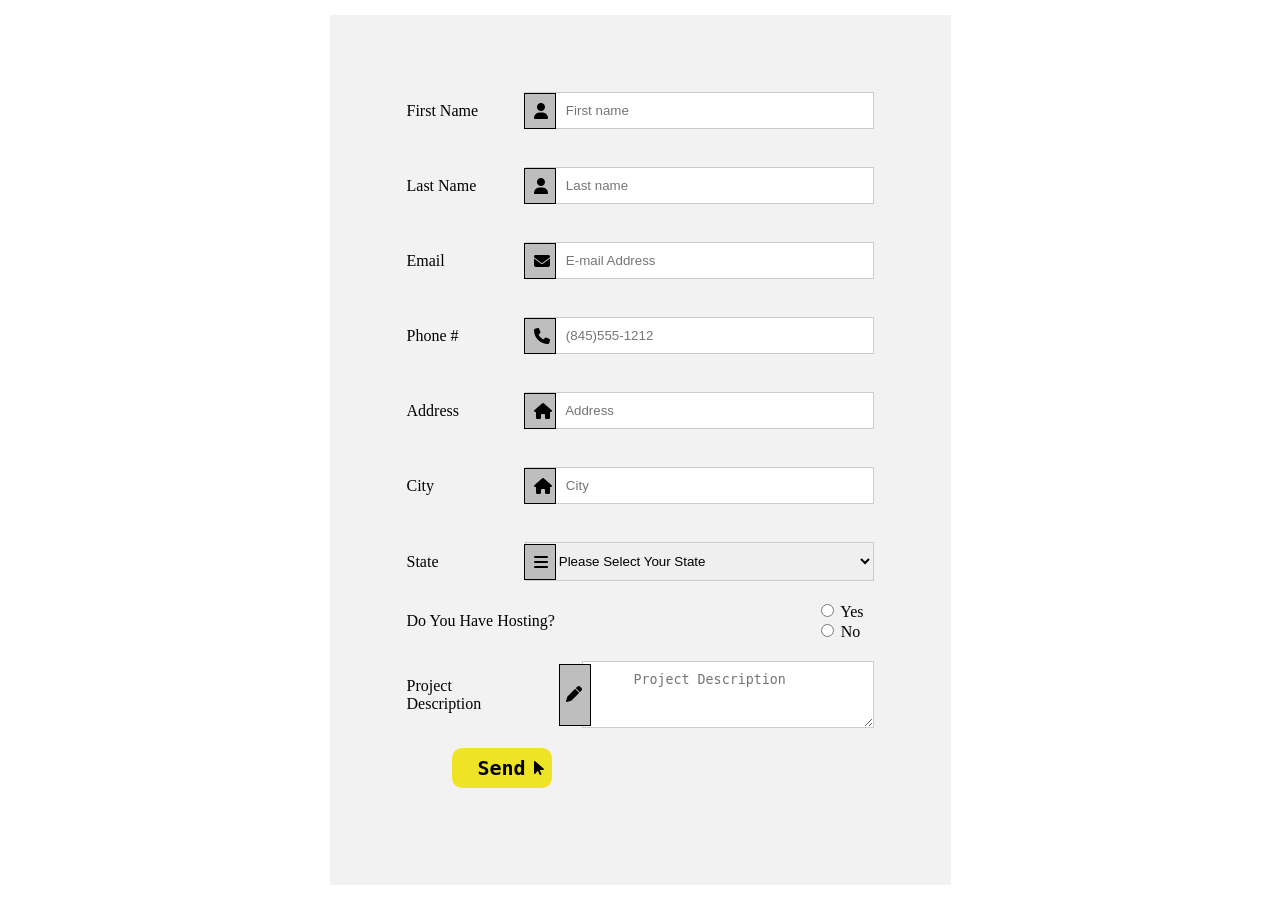
<file: task5.html>
<!DOCTYPE html>
<html>
  <head>
    <title>Task-5</title>
    <link
      rel="stylesheet"
      href="https://cdnjs.cloudflare.com/ajax/libs/font-awesome/6.4.2/css/all.min.css"
      integrity="sha512-z3gLpd7yknf1YoNbCzqRKc4qyor8gaKU1qmn+CShxbuBusANI9QpRohGBreCFkKxLhei6S9CQXFEbbKuqLg0DA=="
      crossorigin="anonymous"
      referrerpolicy="no-referrer"
    />

    <style>
      body {
        color: black;
        font-weight: normal;
        display: flex;
        justify-content: center;
        align-items: center;
        height: 100vh;
        margin: 0;
      }

      .container {
        width: 467px;
        padding: 77px;
        background-color: #f2f2f2;
        display: flex;
        flex-direction: column;
      }

      .form-group {
        display: flex;
        justify-content: space-between;
        align-items: center;
        margin-bottom: 20px;
        position: relative;
      }

      .overlay-icon {
        position: absolute;
        top: 50%;
        left: 127px;
        transform: translateY(-50%);
        z-index: 1;
      }

      .box {
        width: 30px;
        height: 34px;
        margin-left: -10px;
        background-color: rgb(191, 190, 190);
        border-radius: 0px;
        border: 1pt solid black;
      }

      label {
        flex: 1;
        margin-right: 10px;
      }

      .form-control {
        flex: 3;
        width: 100%;
        padding: 10px;
        border: 1px solid #ccc;
      }

      .btn {
        background-color: rgb(238, 228, 37);
        color: black;
        margin-left: 45px;
        font-weight: bold;
        padding: 8px 0;
        border: none;
        cursor: pointer;
        width: 100px;
        text-align: center;
        display: block;
        font-size: 20px;
        font-family: monospace;
        border-radius: 10px;
      }
      .ic {
        margin-left: 25px;
        height: 60px;
      }
      .ico {
        margin-left: 60px;
        z-index: 1;
      }

      .btn:hover {
        background-color: yellow;
        color: black;
      }
      /* .error-box {
  background-color: red;
  border: 5px solid red;
} */

    </style>
  </head>
  <body>
    <div class="container">
      <form action="">
        <div class="form-group">
          
          <label for="first_name" class="error-label">First Name</label>
<div class="overlay-icon box "></div>
          <i class="overlay-icon fa fa-user"></i>
          <input
            type="text"
            class="form-control error-input"
            id="first_name"
            name="name"
            placeholder="        First name">
        </div>
        <span id="fname_error" style="color: red; margin-left: 114px;"></span>

        <div class="form-group">
          <label for="name">Last Name</label>
          <div class="overlay-icon box"></div>
          <i class="overlay-icon fa fa-user"></i>
          <input
            type="text"
            class="form-control"
            id="name"
            name="name"
            placeholder="        Last name"
            class="input-1"
          />
        </div>
        <span id="lname_error" style="color: red; margin-left: 114px;"></span>

        <div class="form-group">
          <label for="email">Email</label>
          <div class="overlay-icon box"></div>
          <i class="overlay-icon fa-solid fa-envelope"></i>
          <input
            type="email"
            class="form-control"
            id="email"
            name="email"
            placeholder="        E-mail Address"
          />
        </div>
        <span id="mail_error" style="color: red; margin-left: 114px;"></span>

        <div class="form-group">
          <label for="PhoneNumber">Phone #</label>
          <div class="overlay-icon box"></div>
          <i class="overlay-icon fa-solid fa-phone"></i>
          <input
            type="number"
            class="form-control"
            id="number"
            name="number"
            placeholder="        (845)555-1212"
          /></div>
          <span id="phone_error" style="color: red;margin-left: 114px;"></span>
        

        <div class="form-group">
          <label for="Address">Address</label>
          <div class="overlay-icon box"></div>
          <i class="overlay-icon fa-solid fa-house"></i>
          <input
            type="text"
            class="form-control"
            id="Address"
            name="Address"
            placeholder="        Address"
          />
        </div>
        <span id="add_error" style="color: red;margin-left: 114px;"></span>

        <div class="form-group">
          <label for="City">City</label>
          <div class="overlay-icon box"></div>
          <i class="overlay-icon fa-solid fa-house"></i>
          <input
            type="text"
            class="form-control"
            id="City"
            name="City"
            placeholder="        City"
          />
        </div>
        <span id="city_error" style="color: red; margin-left: 114px;"></span>

        <div class="form-group">
          <label for="State">State</label>
          <div class="overlay-icon box"></div>
          <i class="overlay-icon fa-solid fa-bars"></i>
          <select name="state" id="state" class="form-control">
            <option value="state"
              >&nbsp;&nbsp;&nbsp;&nbsp; Please Select Your State</option
            >*/
            <option value="Andhra Pradesh">Andhra Pradesh</option>
            <option value="Andaman and Nicobar Islands"
              >Andaman and Nicobar Islands</option
            >
            <option value="Arunachal Pradesh">Arunachal Pradesh</option>
            <option value="Assam">Assam</option>
            <option value="Bihar">Bihar</option>
            <option value="Chandigarh">Chandigarh</option>
            <option value="Chhattisgarh">Chhattisgarh</option>
            <option value="Dadar and Nagar Haveli"
              >Dadar and Nagar Haveli</option
            >
            <option value="Daman and Diu">Daman and Diu</option>
            <option value="Delhi">Delhi</option>
            <option value="Lakshadweep">Lakshadweep</option>
            <option value="Puducherry">Puducherry</option>
            <option value="Goa">Goa</option>
            <option value="Gujarat">Gujarat</option>
            <option value="Haryana">Haryana</option>
            <option value="Himachal Pradesh">Himachal Pradesh</option>
            <option value="Jammu and Kashmir">Jammu and Kashmir</option>
            <option value="Jharkhand">Jharkhand</option>
            <option value="Karnataka">Karnataka</option>
            <option value="Kerala">Kerala</option>
            <option value="Madhya Pradesh">Madhya Pradesh</option>
            <option value="Maharashtra">Maharashtra</option>
            <option value="Manipur">Manipur</option>
            <option value="Meghalaya">Meghalaya</option>
            <option value="Mizoram">Mizoram</option>
            <option value="Nagaland">Nagaland</option>
            <option value="Odisha">Odisha</option>
            <option value="Punjab">Punjab</option>
            <option value="Rajasthan">Rajasthan</option>
            <option value="Sikkim">Sikkim</option>
            <option value="Tamil Nadu">Tamil Nadu</option>
            <option value="Telangana">Telangana</option>
            <option value="Tripura">Tripura</option>
            <option value="Uttar Pradesh">Uttar Pradesh</option>
            <option value="Uttarakhand">Uttarakhand</option>
            <option value="West Bengal">West Bengal</option>
          </select>
        </div>

        <div class="form-group">
          <label>Do You Have Hosting?</label>

          <div>
            <input type="radio" id="Yes" name="gender" value="Yes" />
            <label for="Yes">Yes</label><br />
            <input type="radio" id="No" name="gender" value="No" />
            <label for="No">No</label>
          </div>
        </div>

        <div class="form-group">
          <label for="about">Project Description</label>
          <div class="overlay-icon box ic"></div>
          <div class="ico">
            <i class="fa-solid fa-pen"></i>
          </div>
          <textarea
            class="form-control"
            id="about"
            name="about"
            rows="3"
            placeholder="     Project Description"
          ></textarea>
        </div>

        <div class="form-group">
          <button type="button" class="btn" onclick="validateForm()">
            Send
          </button>
          <div class="overlay-icon box-2"></div>
          <i class="overlay-icon fa-solid fa-arrow-pointer"></i>
        </div>
      </form>
    </div>
    <script>
      function validateForm() {
        document.getElementById("fname_error").textContent = "";
        document.getElementById("lname_error").textContent = "";
        document.getElementById("mail_error").textContent = "";
        document.getElementById("phone_error").textContent = "";
        document.getElementById("add_error").textContent = "";
        document.getElementById("city_error").textContent = "";

  // Retrieve input values
        var fname = document.getElementById("first_name").value;
        var lname = document.getElementById("name").value;
        var email = document.getElementById("email").value;
        var phone = document.getElementById("number").value;
        var add = document.getElementById("Address").value;
        var city = document.getElementById("City").value;
// Validate First Name, Last Name, and Email
if (fname.trim() === "" && lname.trim() === "" && email.trim() === "" && phone.trim() === "") {
    document.getElementById("fname_error").textContent = "Please supply your first name";
    document.getElementById("lname_error").textContent = "Please supply your last name";
    document.getElementById("mail_error").textContent = "Please supply your email address";
    document.getElementById("phone_error").textContent = "Please supply your phone number";
    document.getElementById("add_error").textContent = "Please supply your address";
    document.getElementById("city_error").textContent = "Please supply your city";
    return false; // Prevent form submission
} else if (fname.trim() === "") {
    document.getElementById("fname_error").textContent = "Please supply your first name";
    return false; // Prevent form submission
} else if (lname.trim() === "") {
    document.getElementById("lname_error").textContent = "Please supply your last name";
    return false; // Prevent form submission
} else if (email.trim() === "") {
    document.getElementById("mail_error").textContent = "Please supply your emai address";
    return false; // Prevent form submission
}else if (phone.trim() === "") {
    document.getElementById("phone_error").textContent = "Please supply your phone number"; 
      return false; // Prevent form submission
      }else if (add.trim() === "") {
    document.getElementById("add_error").textContent = "Please supply your address";
    return false; // Prevent form submission
}else if (city.trim() === "") {
  document.getElementById("city_error").textContent = "Please supply your city";
  return false; // Prevent form submission
}
      else {
    return true; // Allow form submission
}
      }
</script>
 
</body>
</html>
</file>
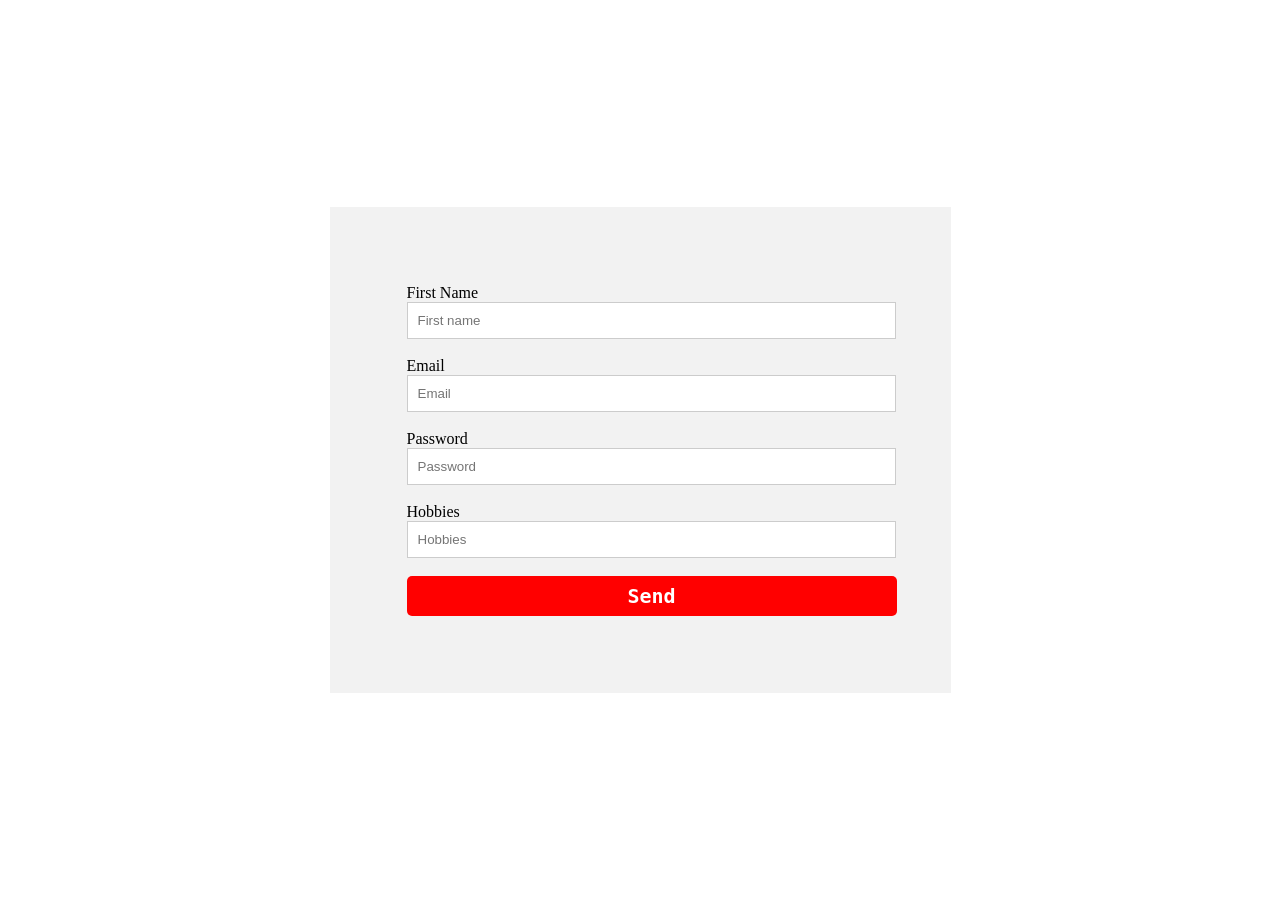
<file: task6.html>
<!DOCTYPE html>
<html lang="en">

<head>
    <meta charset="UTF-8">
    <meta name="viewport" content="width=device-width, initial-scale=1.0">
    <title>Document</title>
</head>
<style>
    body {
        color: black;
        font-weight: normal;
        display: flex;
        justify-content: center;
        align-items: center;
        height: 100vh;
        margin: 0;
    }

    .container {
        width: 467px;
        padding: 77px;
        background-color: #f2f2f2;
        display: flex;
        flex-direction: column;
    }

    .form-group {
        position: relative;
    }

    .form-control {
        flex: 3;
        width: 100%;
        padding: 10px;
        border: 1px solid #ccc;
    }


    .icon {
        position: absolute;
        right: 10px;
        top: 50%;
        transform: translateY(-50%);
        color: red;
        cursor: pointer;
        display: none;
        /* Initially hidden */
    }

    .btn {
        background-color: red;
        color: white;
        font-weight: bold;
        padding: 8px 0;
        border: none;
        cursor: pointer;
        width: 490px;
        text-align: center;
        display: block;
        font-size: 20px;
        font-family: monospace;
        border-radius: 5px;
    }
</style>

<body>
    <div class="container">
        <form action="">
            <div class="form-group">
                <label for="first_name" class="error-label">First Name</label>
                <input type="text" class="form-control error-input" id="first_name" name="name"
                    placeholder="First name">
                <span class="icon" id="fname_error_icon">&#9888;</span>
            </div>
            <span id="fname_error" style="color: red; margin-left: 50px;"></span>

            <div class="form-group">
                <label for="email" class="error-label">Email</label>
                <input type="email" class="form-control error-input" id="email" name="email" placeholder="Email">
                <span class="icon" id="email_error_icon">&#9888;</span>
            </div>
            <span id="email_error" style="color: red; margin-left: 50px;"></span>

            <div class="form-group">
                <label for="password" class="error-label">Password</label>
                <input type="password" class="form-control error-input" id="password" name="password"
                    placeholder="Password">
                <span class="icon" id="password_error_icon">&#9888;</span>
            </div>
            <span id="password_error" style="color: red; margin-left: 50px;"></span>

            <div class="form-group">
                <label for="hobbies" class="error-label">Hobbies</label>
                <input type="text" class="form-control error-input" id="hobbies" name="hobbies" placeholder="Hobbies">
                <span class="icon" id="hobbies_error_icon">&#9888;</span>
            </div>
            <span id="hobbies_error" style="color: red; margin-left: 50px;"></span>

            <div class="form-group">
                <button type="button" class="btn" onclick="validateForm()">
                    Send
                </button>
            </div>
        </form>
    </div>

    <script>
        function validateForm() {
            var firstName = document.getElementById("first_name").value.trim();
            var fnameError = document.getElementById("fname_error");
            var fnameErrorIcon = document.getElementById("fname_error_icon");
            var email = document.getElementById("email").value.trim();
            var emailError = document.getElementById("email_error");
            var emailErrorIcon = document.getElementById("email_error_icon");
            var password = document.getElementById("password").value.trim();
            var passwordError = document.getElementById("password_error");
            var passwordErrorIcon = document.getElementById("password_error_icon");
            var hobbies = document.getElementById("hobbies").value.trim();
            var hobbiesError = document.getElementById("hobbies_error");
            var hobbiesErrorIcon = document.getElementById("hobbies_error_icon");

            // Reset error messages and icons
            fnameError.innerHTML = "";
            fnameErrorIcon.style.display = "none";
            emailError.innerHTML = "";
            emailErrorIcon.style.display = "none";
            passwordError.innerHTML = "";
            passwordErrorIcon.style.display = "none";
            hobbiesError.innerHTML = "";
            hobbiesErrorIcon.style.display = "none";

            var blankFieldCount = 0;

            if (firstName === "") {
                fnameError.innerHTML = "First name is required";
                fnameErrorIcon.style.display = "block";
                blankFieldCount++;
            }

            if (email === "") {
                emailError.innerHTML = "Email is required";
                emailErrorIcon.style.display = "block";
                blankFieldCount++;
            }

            if (password === "") {
                passwordError.innerHTML = "Password is required";
                passwordErrorIcon.style.display = "block";
                blankFieldCount++;
            }

            if (hobbies === "") {
                hobbiesError.innerHTML = "Hobbies is required";
                hobbiesErrorIcon.style.display = "block";
                blankFieldCount++;
            }

            if (blankFieldCount >= 2) {
                // If there are 2 or more blank fields, prevent form submission
                return false;
            }

            // Allow form submission if there are 0 or 1 blank fields
            return true;
        }


    </script>

    </script>

    </script>
</body>

</html>
</file>
<file: lib/flaticon/font/flaticon.css>
/*
  	Flaticon icon font: Flaticon
  	Creation date: 23/08/2020 07:24
  	*/

@font-face {
  font-family: "Flaticon";
  src: url("./Flaticon.eot");
  src: url("./Flaticon.eot?#iefix") format("embedded-opentype"),
       url("./Flaticon.woff2") format("woff2"),
       url("./Flaticon.woff") format("woff"),
       url("./Flaticon.ttf") format("truetype"),
       url("./Flaticon.svg#Flaticon") format("svg");
  font-weight: normal;
  font-style: normal;
}

@media screen and (-webkit-min-device-pixel-ratio:0) {
  @font-face {
    font-family: "Flaticon";
    src: url("./Flaticon.svg#Flaticon") format("svg");
  }
}

[class^="flaticon-"]:before, [class*=" flaticon-"]:before,
[class^="flaticon-"]:after, [class*=" flaticon-"]:after {   
  font-family: Flaticon;
        font-size: 20px;
font-style: normal;
margin-left: 20px;
}

.flaticon-concrete:before { content: "\f100"; }
.flaticon-worker:before { content: "\f101"; }
.flaticon-measure:before { content: "\f102"; }
.flaticon-building:before { content: "\f103"; }
.flaticon-brush:before { content: "\f104"; }
.flaticon-crane:before { content: "\f105"; }
.flaticon-call:before { content: "\f106"; }
.flaticon-calendar:before { content: "\f107"; }
.flaticon-send-mail:before { content: "\f108"; }
.flaticon-address:before { content: "\f109"; }
</file>
<file: css/style.css>
/* *****************************
/********* General CSS *********/
/*******************************/
body {
    color: #666666;
    background: #dddddd;
    font-family: 'Poppins', sans-serif;
    font-weight: 400;
}

h1,
h2, 
h3, 
h4,
h5, 
h6 {
    color: #030f27;
}

a {
    color: #666666;
    transition: .3s;
}

a:hover,
a:active,
a:focus {
    color: #fdbe33;
    outline: none;
    text-decoration: none;
}

.btn:focus {
    box-shadow: none;
}



.back-to-top:hover {
    color: #fdbe33;
    background: #121518;
}

.back-to-top i {
    padding-top: 10px;
}

.btn {
    transition: .3s;
}


/**********************************/
/********** Top Bar CSS ***********/
/**********************************/
.top-bar {
    position: relative;
    height: 90px;
    background: #fdbe33;
}

.top-bar .logo {
    padding: 15px 0;
    text-align: left;
    overflow: hidden;
}

.top-bar .logo h1 {
    margin: 0;
    color: #030f27;
    font-size: 60px;
    line-height: 60px;
    font-weight: 700;
}

.top-bar .logo img {
    max-width: 100%;
    max-height: 60px;
}

.top-bar .top-bar-item {
    display: flex;
    align-items: center;
    justify-content: flex-end;
}

.top-bar .top-bar-icon {
    width: 40px;
    display: flex;
    align-items: center;
    justify-content: center;
}

.top-bar .top-bar-icon [class^="flaticon-"]::before {
    margin: 0;
    color: #030f27;
    font-size: 40px;
}

.top-bar .top-bar-text {
    padding-left: 15px;
}

.top-bar .top-bar-text h3 {
    margin: 0 0 5px 0;
    color: #030f27;
    font-size: 16px;
    font-weight: 400;
}

.top-bar .top-bar-text p {
    margin: 0;
    color: #030f27;
    font-size: 13px;
    font-weight: 400;
}

@media (min-width: 992px) {
    .top-bar {
        padding: 0 60px;
    }
}

@media (max-width: 991.98px) {
    .top-bar .logo {
        text-align: center;
    }
}


/**********************************/
/*********** Nav Bar CSS **********/
/**********************************/
.nav-bar {
    position: relative;
    background: #fdbe33;
    transition: .3s;
}

.nav-bar .container-fluid {
    padding: 0;
}


.nav-bar .navbar {
    height: 100%;
    background: #030f27 !important;
}


.navbar-dark .navbar-nav .nav-link:hover,
.navbar-dark .navbar-nav .nav-link.active {
    color: #fdbe33;
    transition: none;
}

.nav-bar .dropdown-menu {
    margin-top: 0;
    border: 0;
    border-radius: 0;
    background: #f8f9fa;
}

.nav-bar .btn {
    color: #ffffff;
    border: 2px solid #ffffff;
    border-radius: 0;
}

.nav-bar .btn:hover {
    color: #030f27;
    background: #fdbe33;
    border-color: #fdbe33;
}

@media (min-width: 992px) {
    .nav-bar {
        padding: 0 75px;
    }
    
    .nav-bar.nav-sticky {
        padding: 0;
    }
    
    .nav-bar .navbar {
        padding: 20px;
    }
    
    .nav-bar .navbar-brand {
        display: none;
    }
    
    .nav-bar a.nav-link {
        padding: 8px 15px;
        font-size: 15px;
        text-transform: uppercase;
    }
}

@media (max-width: 991.98px) {
    .nav-bar .navbar {
        padding: 15px;
    }
    
    .nav-bar a.nav-link {
        padding: 5px;
    }
    
    .nav-bar .dropdown-menu {
        box-shadow: none;
    }
    
    .nav-bar .btn {
        display: none;
    }
}


/*******************************/
/******** Carousel CSS *********/
/*******************************/
.carousel {
    position: relative;
    width: 100%;
    height: calc(100vh - 170px);
    min-height: 400px;
    margin: 0 auto;
    text-align: center;
    overflow: hidden;
}

.carousel .carousel-inner,
.carousel .carousel-item {
    position: relative;
    width: 100%;
    height: 100%;
}

.carousel .carousel-item img {
    width: 100%;
    height: 100%;
    object-fit: cover;
}

.carousel .carousel-item::after {
    position: absolute;
    content: "";
    width: 100%;
    height: 100%;
    top: 0;
    left: 0;
    background: rgba(0, 0, 0, .3);
    z-index: 1;
}

.carousel .carousel-caption {
    position: absolute;
    top: 0;
    bottom: 0;
    display: flex;
    align-items: center;
    justify-content: center;
    flex-direction: column;
    height: calc(100vh - 170px);
    min-height: 400px;
}

.carousel .carousel-caption p {
    color: #ffffff;
    font-size: 30px;
    margin-bottom: 15px;
    letter-spacing: 1px;
}

.carousel .carousel-caption h1 {
    color: #ffffff;
    font-size: 60px;
    font-weight: 700;
    margin-bottom: 35px;
}

.carousel .carousel-caption .btn {
    padding: 15px 35px;
    font-size: 18px;
    font-weight: 500;
    letter-spacing: 1px;
    text-transform: uppercase;
    color: #ffffff;
    background: transparent;
    border: 2px solid #ffffff;
    border-radius: 0;
    transition: .3s;
}

.carousel .carousel-caption .btn:hover {
    color: #030f27;
    background: #fdbe33;
    border-color: #fdbe33;
}

@media (max-width: 767.98px) {
    .carousel .carousel-caption h1 {
        font-size: 40px;
        font-weight: 700;
    }
    
    .carousel .carousel-caption p {
        font-size: 20px;
    }
    
    .carousel .carousel-caption .btn {
        padding: 12px 30px;
        font-size: 18px;
        font-weight: 500;
        letter-spacing: 0;
    }
}

@media (max-width: 575.98px) {
    .carousel .carousel-caption h1 {
        font-size: 30px;
        font-weight: 500;
    }
    
    .carousel .carousel-caption p {
        font-size: 16px;
    }
    
    .carousel .carousel-caption .btn {
        padding: 10px 25px;
        font-size: 16px;
        font-weight: 400;
        letter-spacing: 0;
    }
}

.carousel .animated {
    -webkit-animation-duration: 1.5s;
    animation-duration: 1.5s;
}


/*******************************/
/********* Feature CSS *********/
/*******************************/
.feature {
    position: relative;
    margin-bottom: 45px;
}

.feature .col-md-12 {
    background: #030f27;
}
    
.feature .col-md-12:nth-child(2n) {
    color: #030f27;
    background: #fdbe33;
}

.feature .feature-item {
    min-height: 250px;
    padding: 30px;
    display: flex;
    align-items: center;
    justify-content: flex-start;
}

.feature .feature-icon {
    position: relative;
    width: 60px;
    display: flex;
    align-items: center;
    justify-content: center;
}

.feature .feature-icon::before {
    position: absolute;
    content: "";
    width: 80px;
    height: 80px;
    top: -20px;
    left: -10px;
    border: 2px dotted #ffffff;
    border-radius: 60px;
    z-index: 1;
}

.feature .feature-icon::after {
    position: absolute;
    content: "";
    width: 79px;
    height: 79px;
    top: -18px;
    left: -9px;
    background: #030f27;
    border-radius: 60px;
    z-index: 2;
}

.feature .col-md-12:nth-child(2n) .feature-icon::after {
    background: #fdbe33;
}

.feature .feature-icon [class^="flaticon-"]::before {
    position: relative;
    margin: 0;
    color: #fdbe33;
    font-size: 60px;
    line-height: 60px;
    z-index: 3;
}

.feature .feature-text {
    padding-left: 30px;
}

.feature .feature-text h3 {
    margin: 0 0 10px 0;
    color: #fdbe33;
    font-size: 25px;
    font-weight: 600;
}

.feature .feature-text p {
    margin: 0;
    color: #fdbe33;
    font-size: 18px;
    font-weight: 400;
}

.feature .col-md-12:nth-child(2n) [class^="flaticon-"]::before,
.feature .col-md-12:nth-child(2n) h3,
.feature .col-md-12:nth-child(2n) p {
    color: #030f27;
}
</file>
